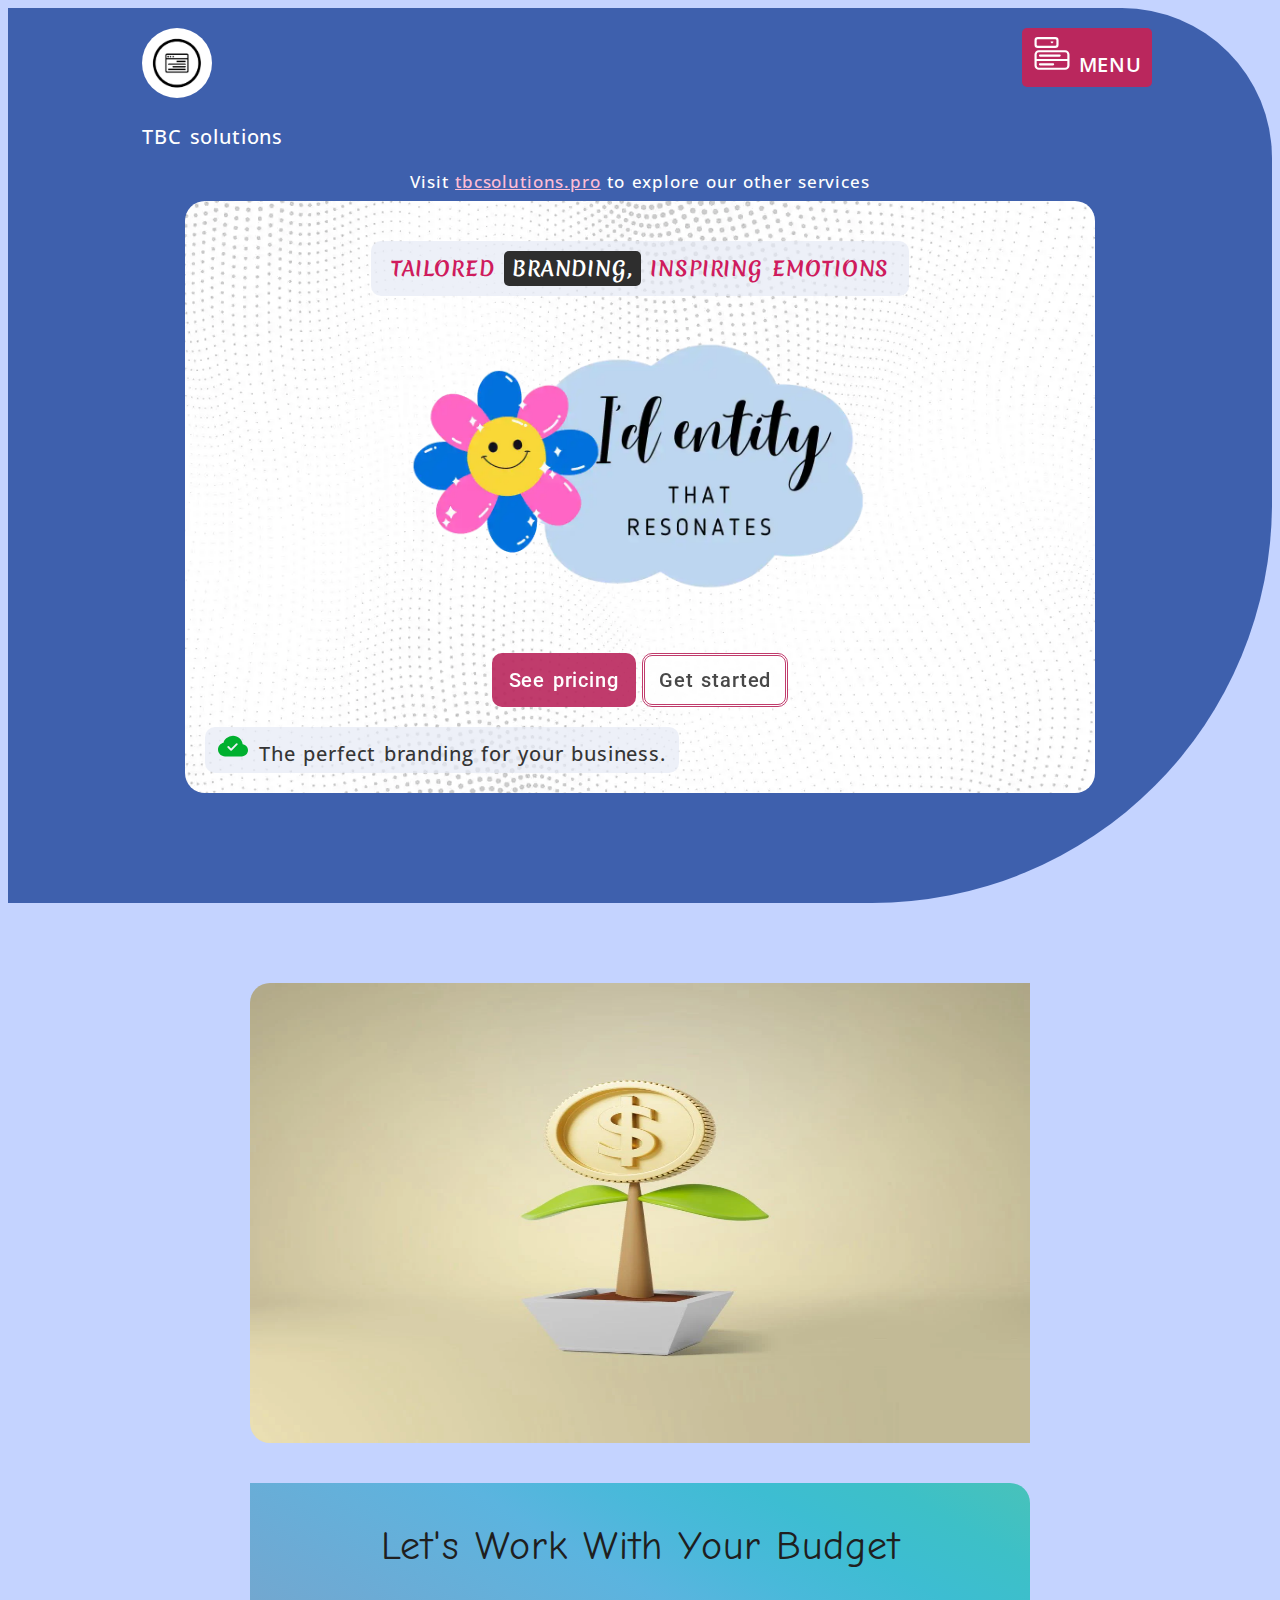
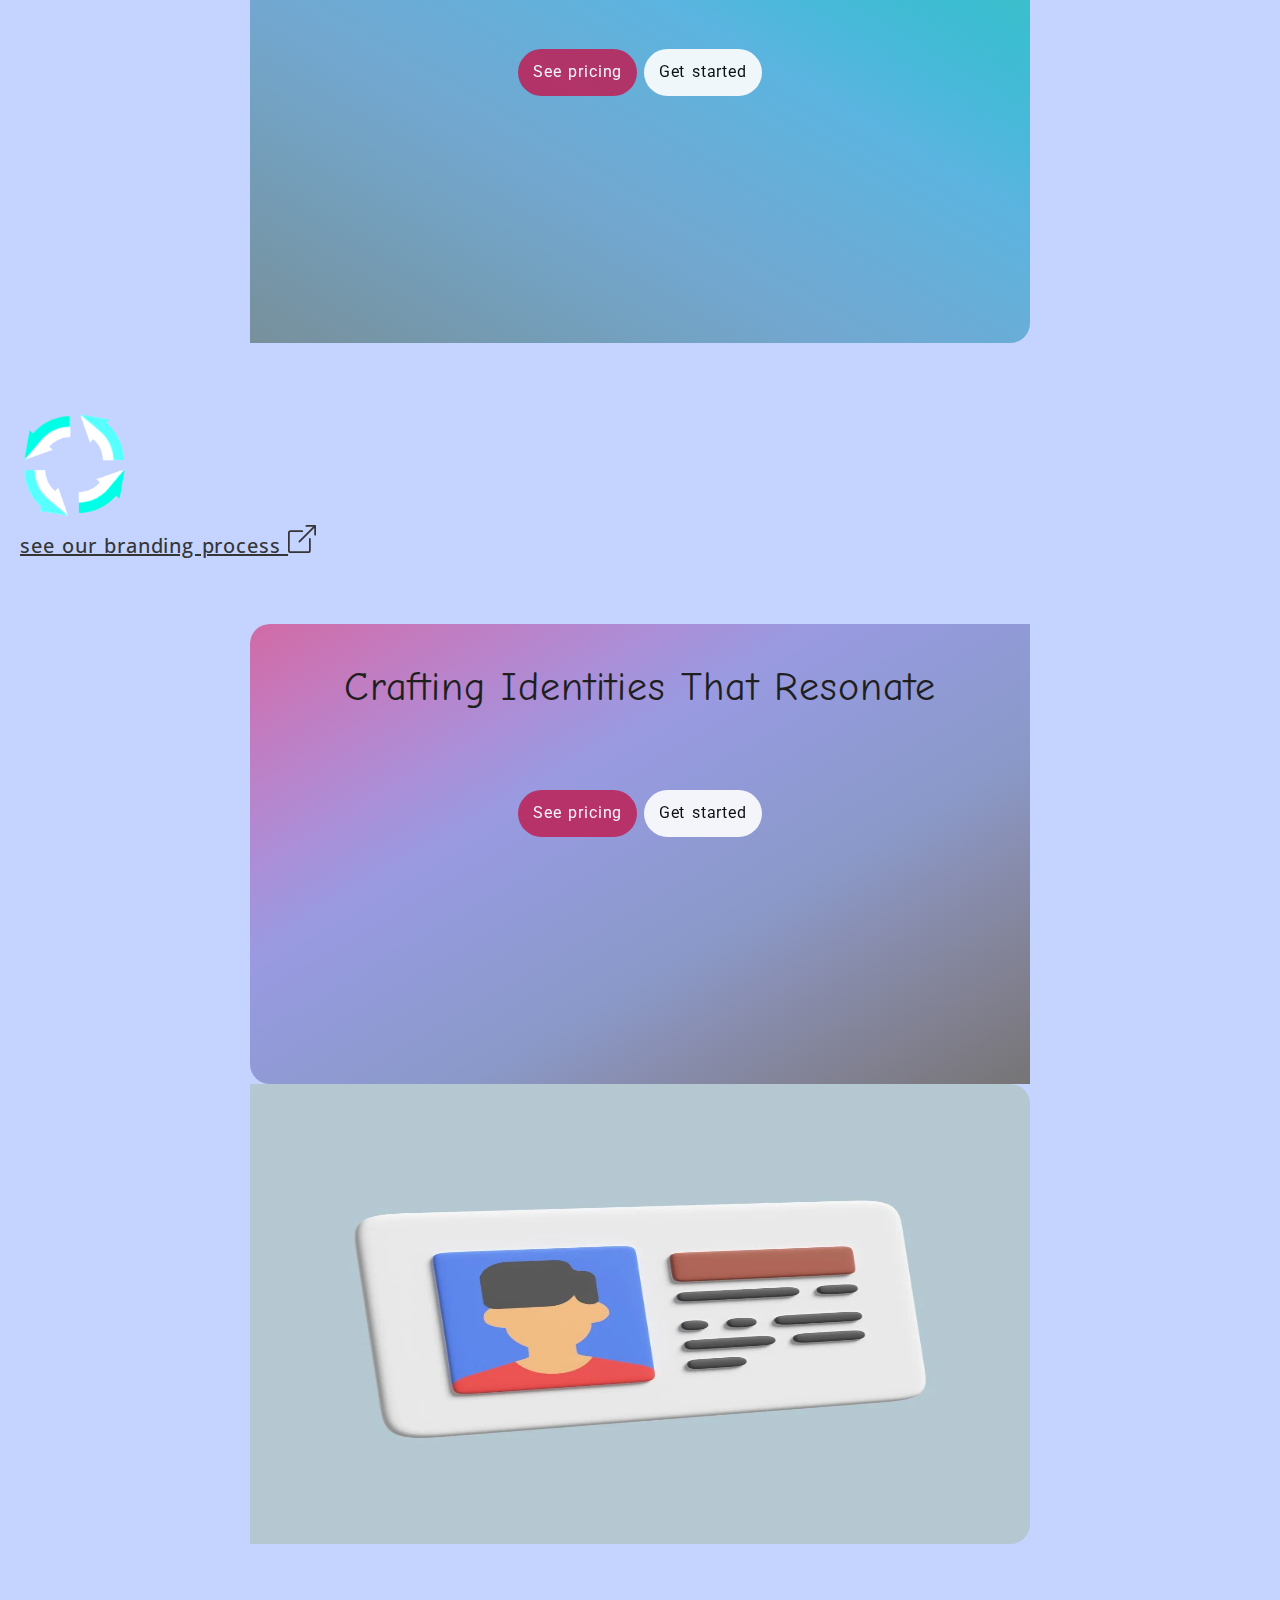
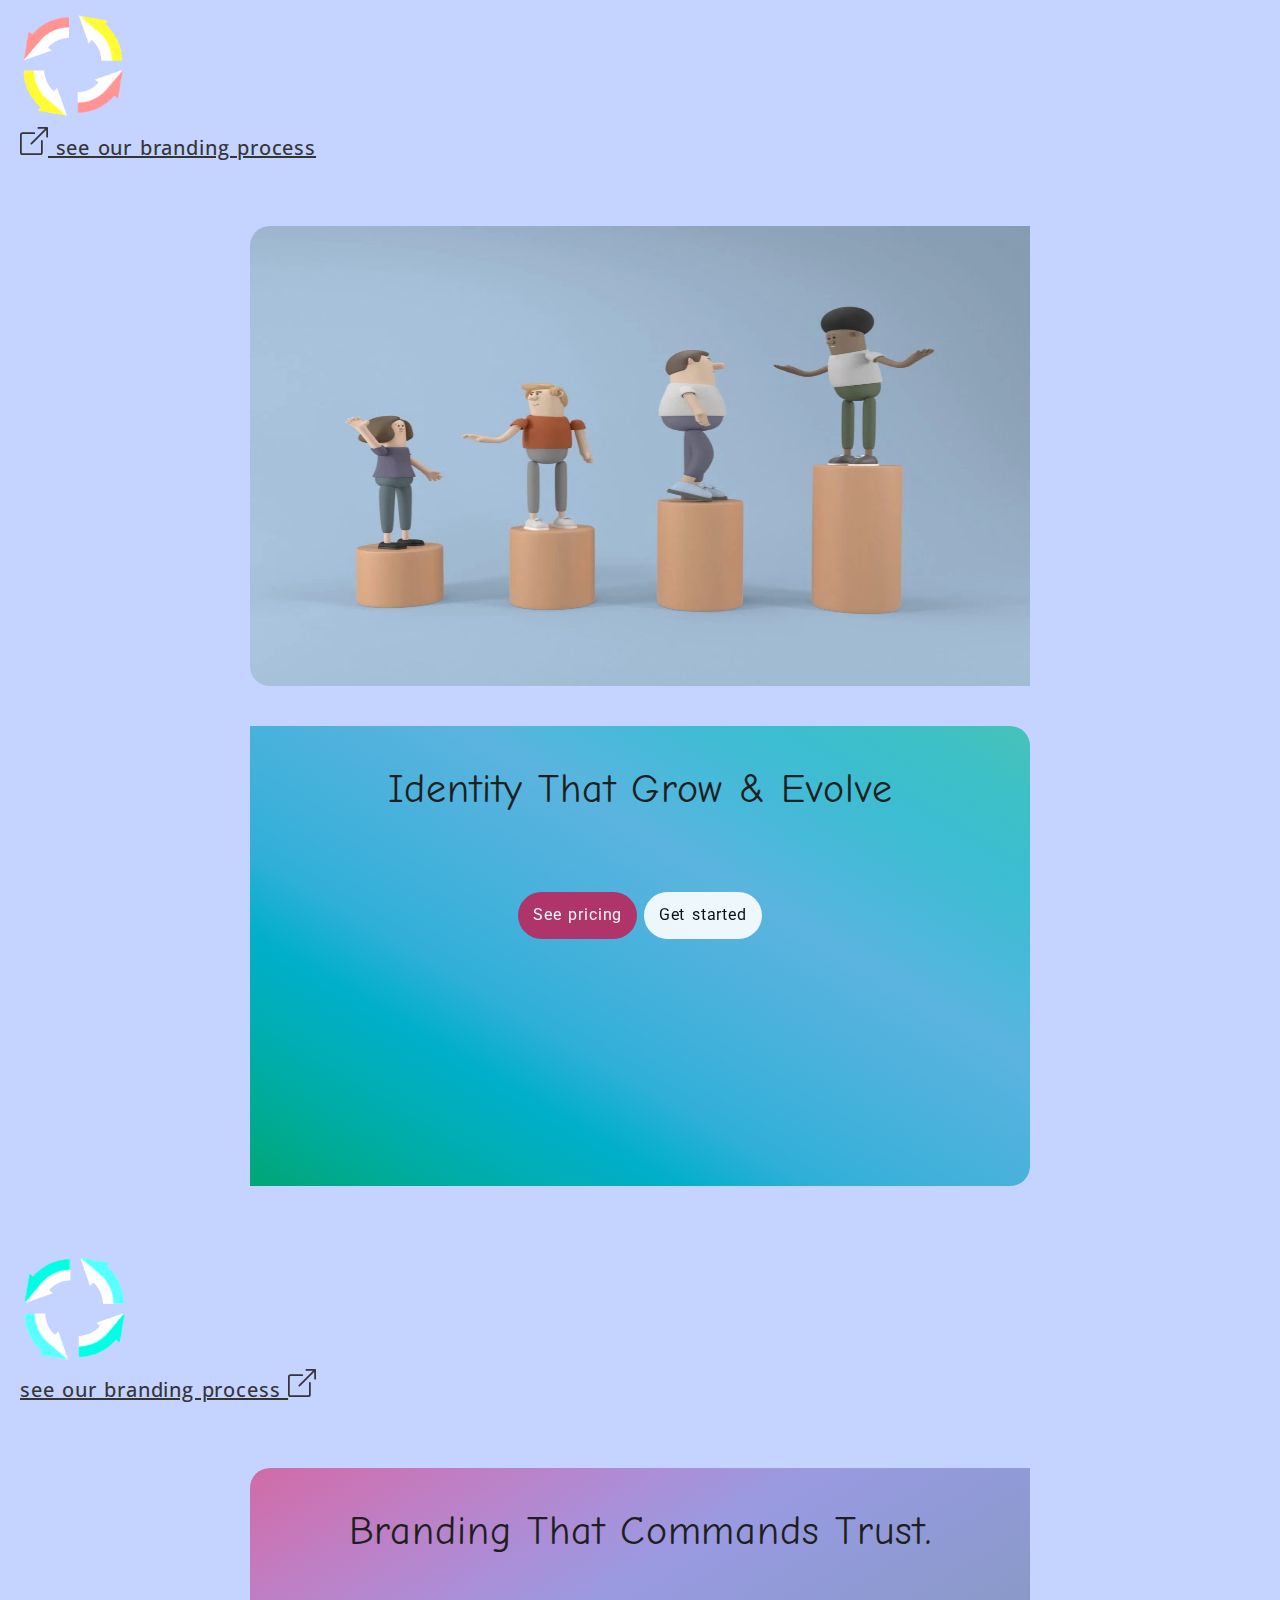
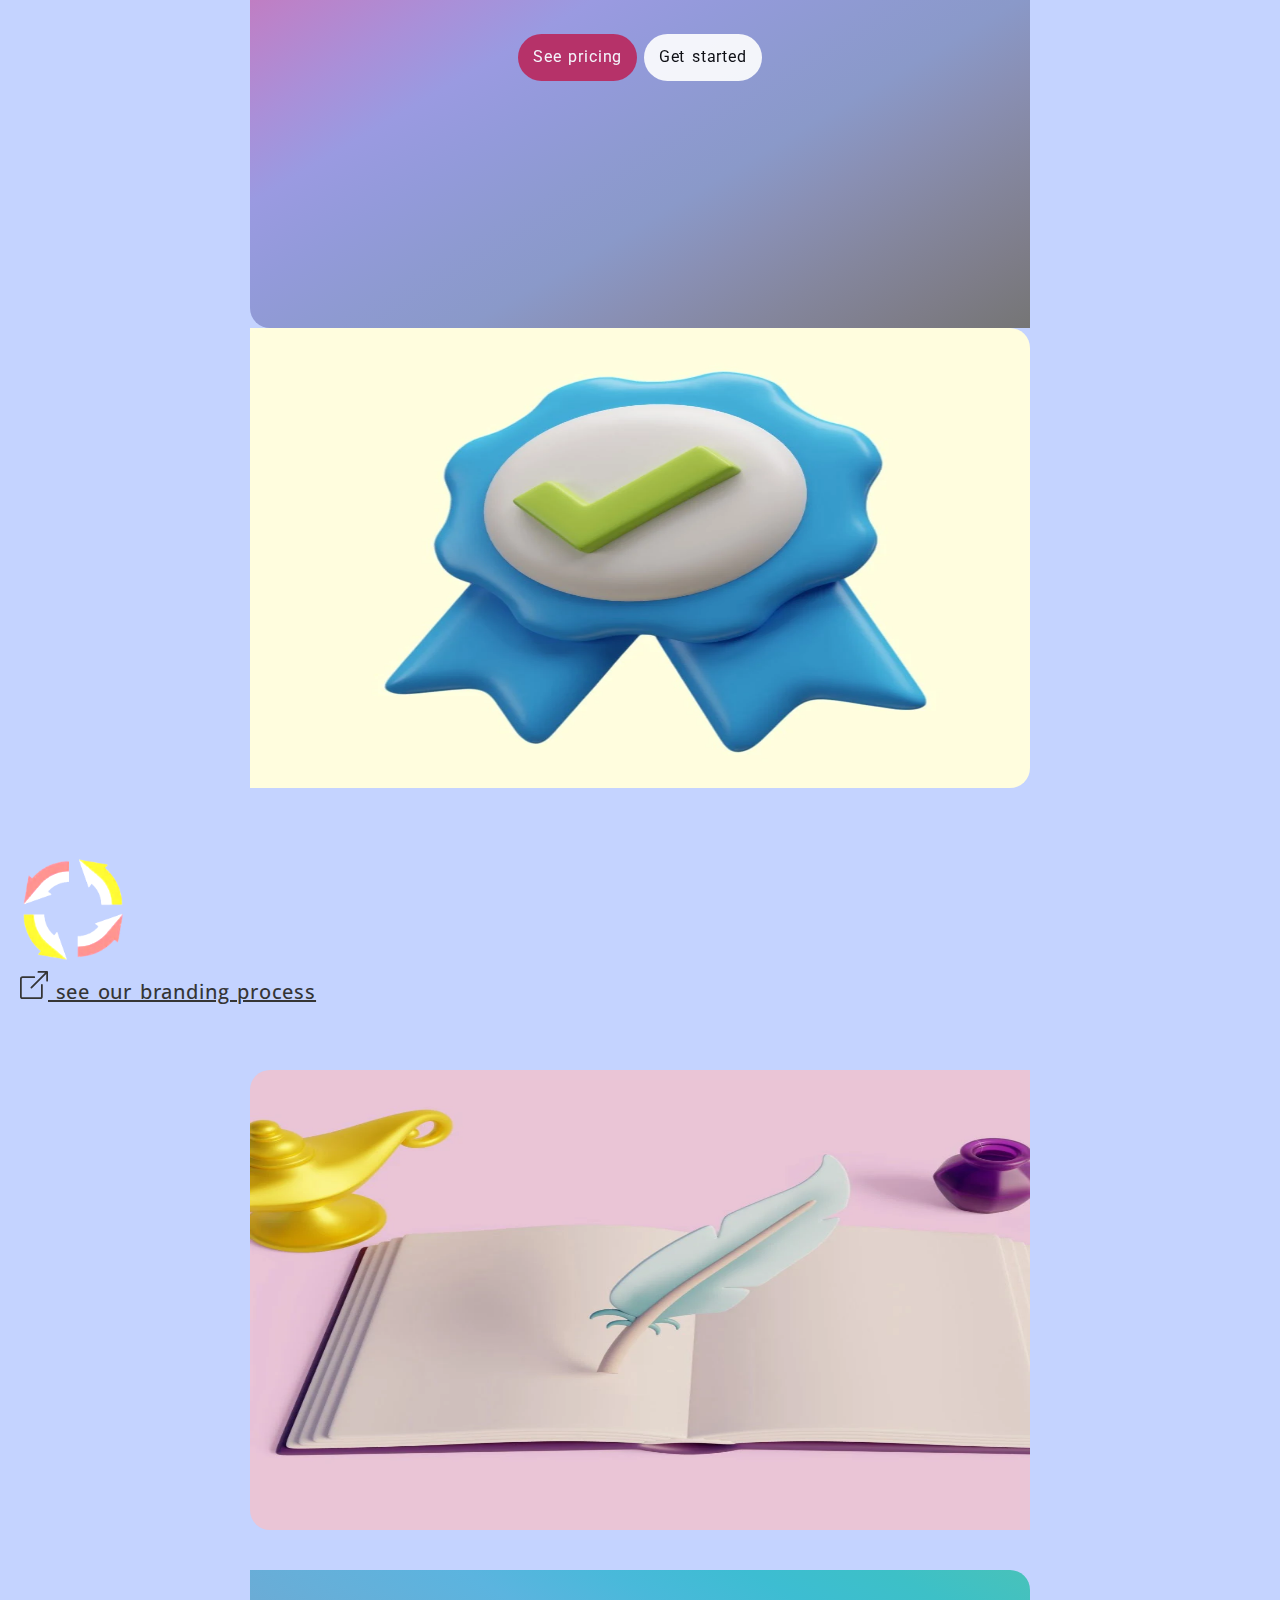
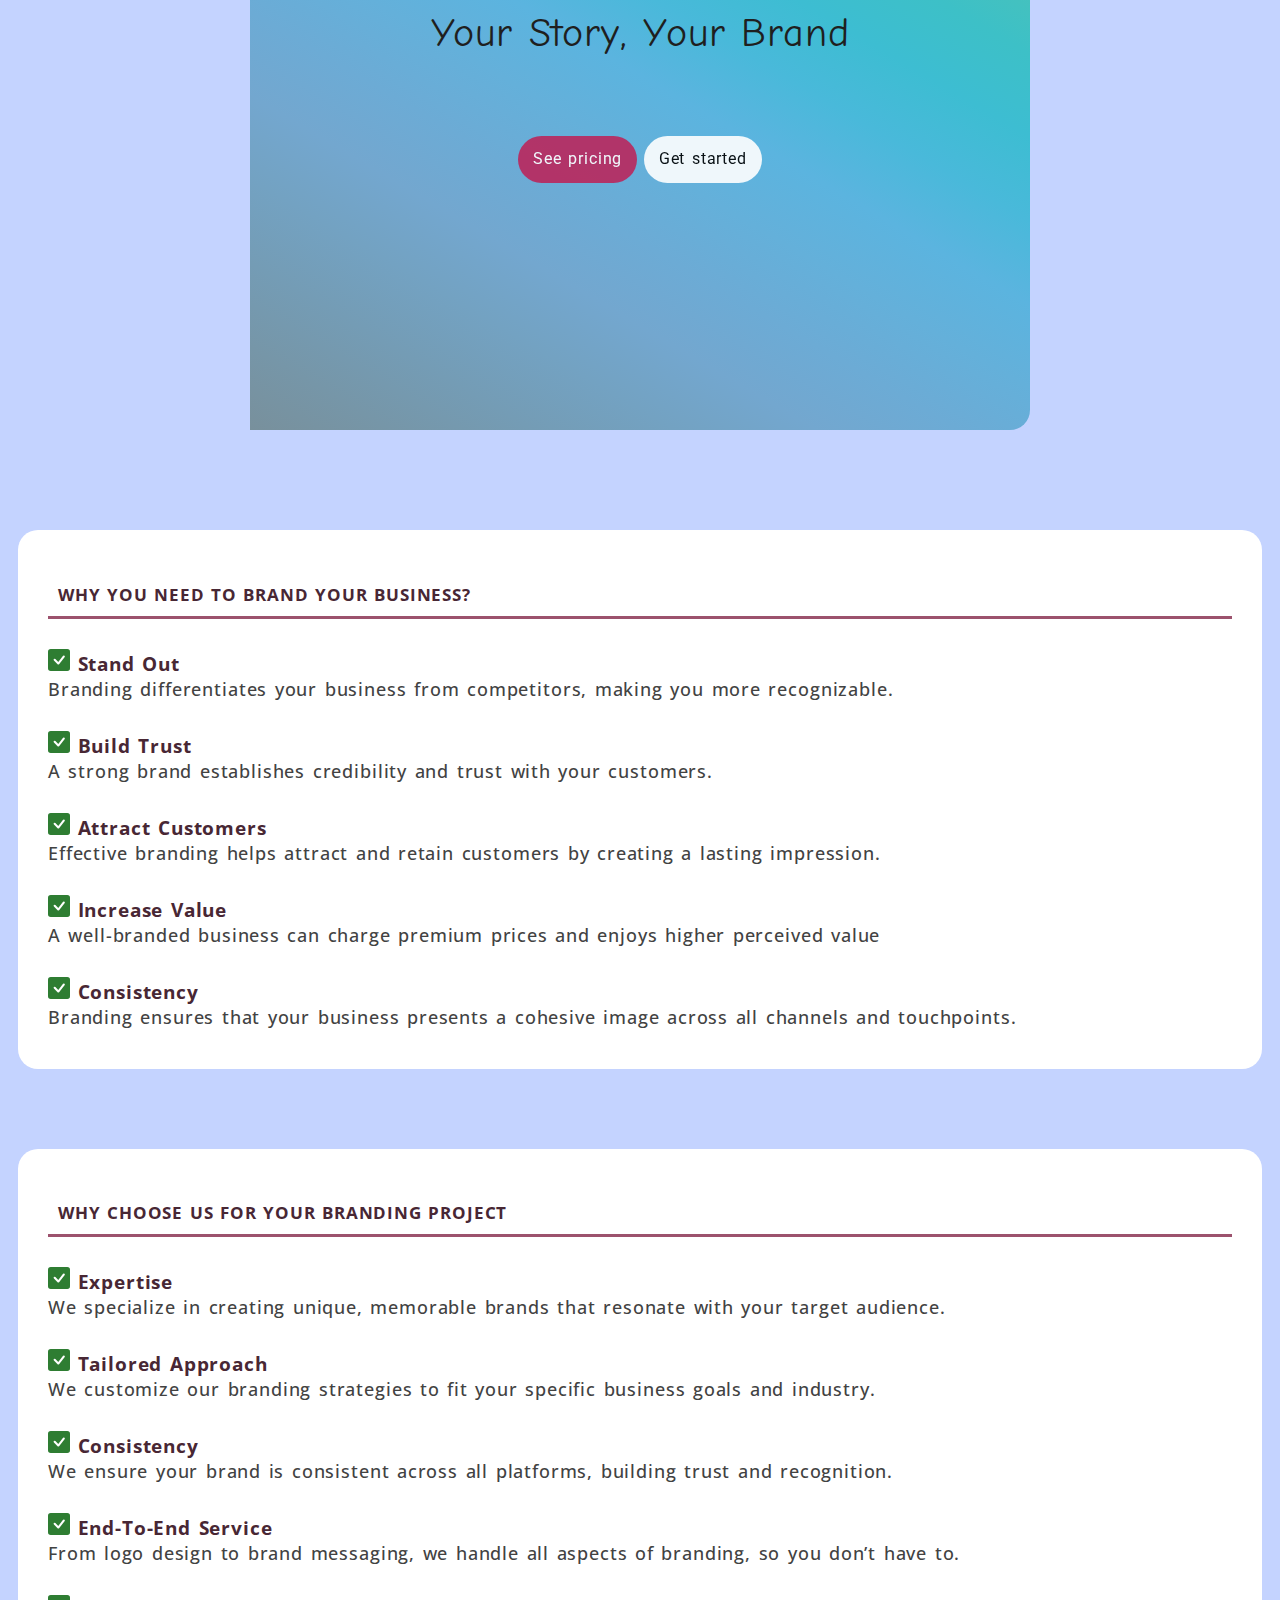
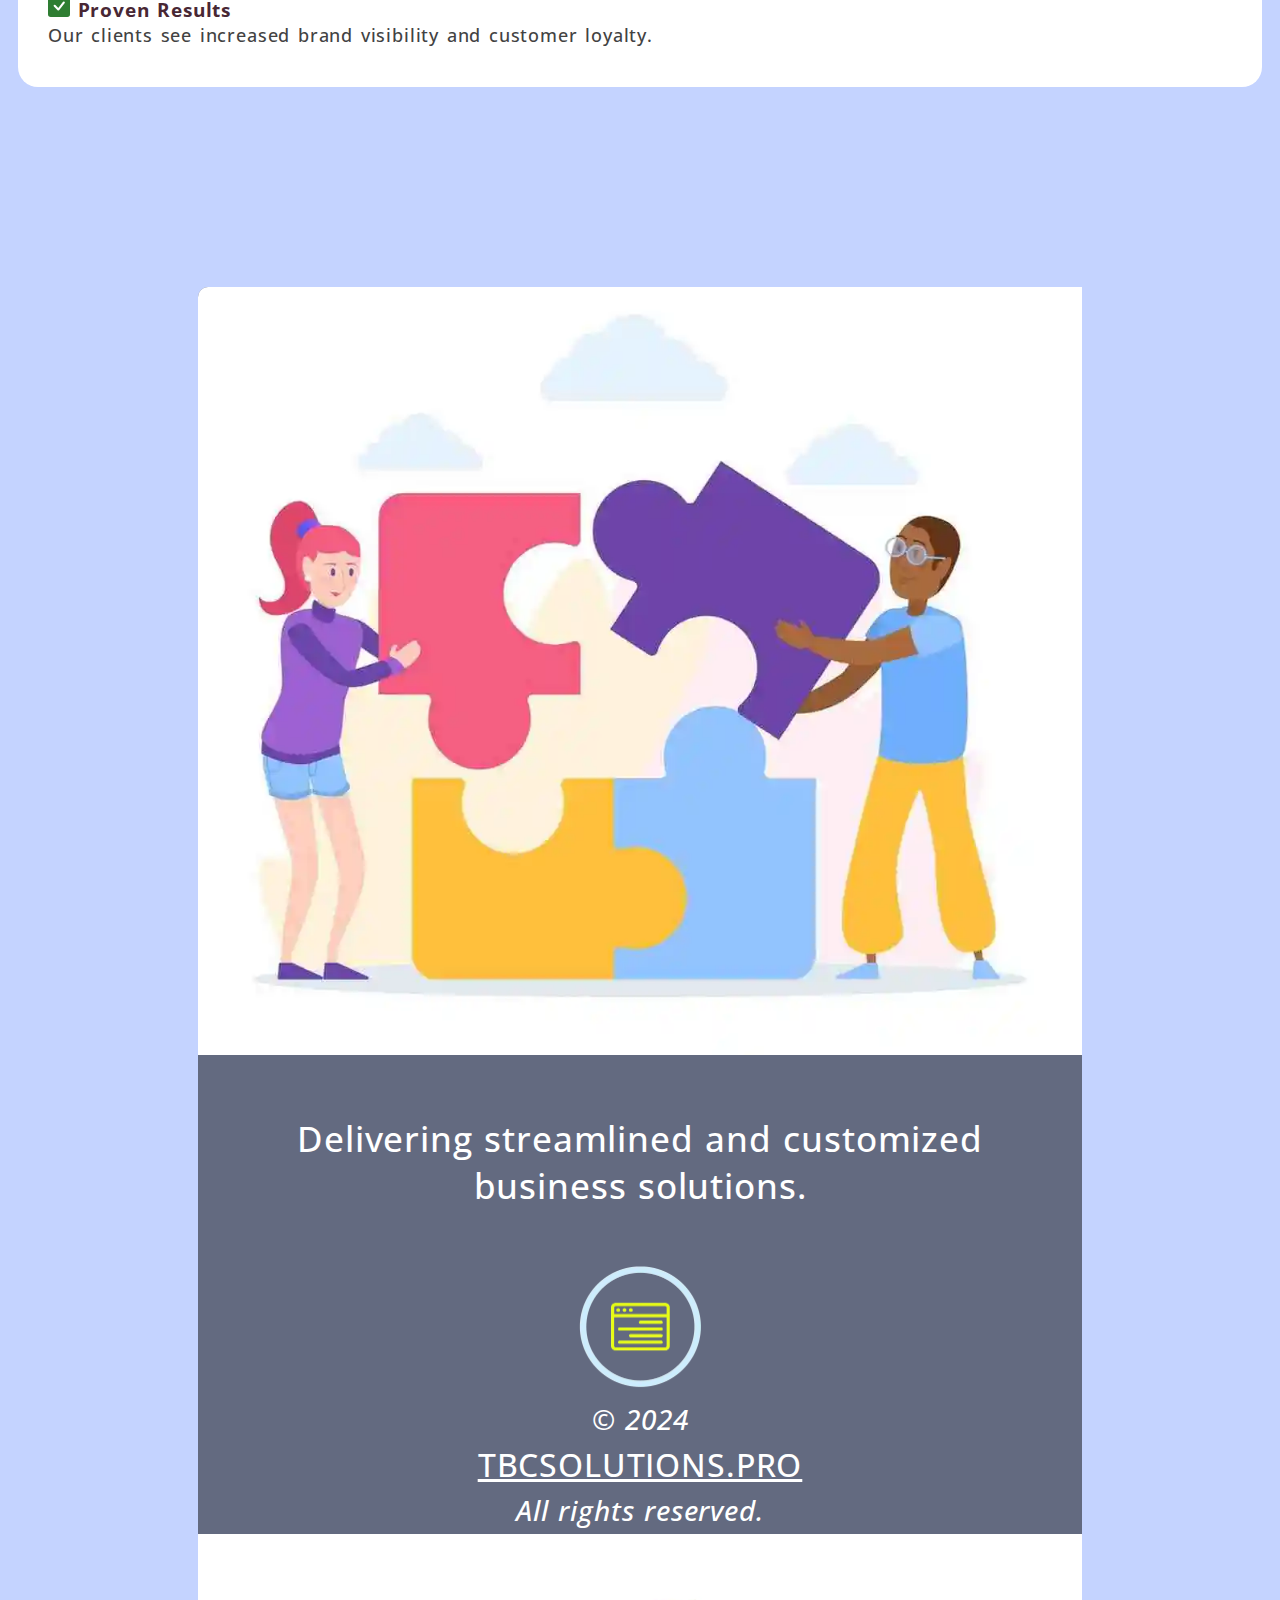
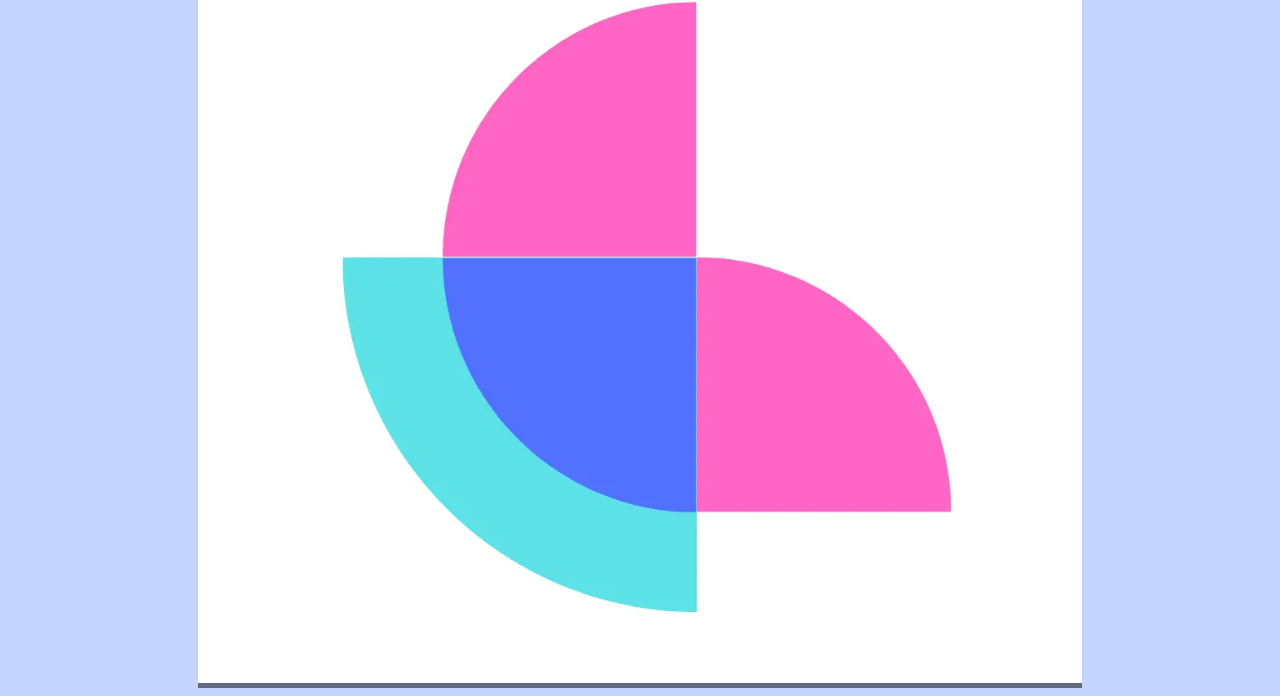
<file: index.html>
<!DOCTYPE html>
<html lang="en">
  <head>
<!-- Google tag (gtag.js) -->
<script async src="https://www.googletagmanager.com/gtag/js?id=G-NNSJ901DLT"></script>
<script>
  window.dataLayer = window.dataLayer || [];
  function gtag(){dataLayer.push(arguments);}
  gtag('js', new Date());

  gtag('config', 'G-NNSJ901DLT');
</script>
    <meta charset='utf-8'>
    <meta name='viewport' content='width=device-width, initial-scale=1, maximum-scale=2.5'>
    <link href="https://cdn.jsdelivr.net/npm/bootstrap@5.3.2/dist/css/bootstrap.min.css" rel="stylesheet" integrity="sha384-T3c6CoIi6uLrA9TneNEoa7RxnatzjcDSCmG1MXxSR1GAsXEV/Dwwykc2MPK8M2HN" crossorigin="anonymous">
<style>
@import url('https://fonts.googleapis.com/css2?family=Comic+Neue:ital,wght@0,300;0,400;0,700;1,300;1,400;1,700&family=Merienda:wght@300..900&family=Open+Sans:ital,wght@0,300..800;1,300..800&family=Roboto:ital,wght@0,100;0,300;0,400;0,500;0,700;0,900;1,100;1,300;1,400;1,500;1,700;1,900&display=swap');
</style>
    <link rel="icon" href="asset/images/favicon.webp" type="image/webp">
    <link rel="preload" href="asset/images/logo-icon.webp" as="image" type="image/webp">
    <link rel="preload" href="asset/images/pattern-back.webp" as="image" type="image/webp">
    <link rel="preload" href="asset/images/pattern-back-dark.webp" as="image" type="image/webp">
    <link rel="preload" href="asset/images/tag.webp" as="image" type="image/webp">
    <link rel="stylesheet" type="text/css" href="asset/index.css">
    <title>Branding solution</title>
  </head>
  <body>
    <div class="header-cont">    
    <header>
      <div class="menu">
        <div class=menu-btn>
          <span class="show-menu">
          <svg xmlns="http://www.w3.org/2000/svg" width="40" height="35" fill="white" class="bi bi-menu-button" viewBox="0 0 16 16">
            <path d="M0 1.5A1.5 1.5 0 0 1 1.5 0h8A1.5 1.5 0 0 1 11 1.5v2A1.5 1.5 0 0 1 9.5 5h-8A1.5 1.5 0 0 1 0 3.5zM1.5 1a.5.5 0 0 0-.5.5v2a.5.5 0 0 0 .5.5h8a.5.5 0 0 0 .5-.5v-2a.5.5 0 0 0-.5-.5z"/>
            <path d="m7.823 2.823-.396-.396A.25.25 0 0 1 7.604 2h.792a.25.25 0 0 1 .177.427l-.396.396a.25.25 0 0 1-.354 0M0 8a2 2 0 0 1 2-2h12a2 2 0 0 1 2 2v5a2 2 0 0 1-2 2H2a2 2 0 0 1-2-2zm1 3v2a1 1 0 0 0 1 1h12a1 1 0 0 0 1-1v-2zm14-1V8a1 1 0 0 0-1-1H2a1 1 0 0 0-1 1v2zM2 8.5a.5.5 0 0 1 .5-.5h9a.5.5 0 0 1 0 1h-9a.5.5 0 0 1-.5-.5m0 4a.5.5 0 0 1 .5-.5h6a.5.5 0 0 1 0 1h-6a.5.5 0 0 1-.5-.5"/>
          </svg>
          </span>
          <span class="hide-menu">
          <svg xmlns="http://www.w3.org/2000/svg" width="40" height="35" fill="white" class="bi bi-x-square" viewBox="0 0 16 16">
            <path d="M14 1a1 1 0 0 1 1 1v12a1 1 0 0 1-1 1H2a1 1 0 0 1-1-1V2a1 1 0 0 1 1-1zM2 0a2 2 0 0 0-2 2v12a2 2 0 0 0 2 2h12a2 2 0 0 0 2-2V2a2 2 0 0 0-2-2z" />
            <path d="M4.646 4.646a.5.5 0 0 1 .708 0L8 7.293l2.646-2.647a.5.5 0 0 1 .708.708L8.707 8l2.647 2.646a.5.5 0 0 1-.708.708L8 8.707l-2.646 2.647a.5.5 0 0 1-.708-.708L7.293 8 4.646 5.354a.5.5 0 0 1 0-.708" />
          </svg>
          </span>
          <span class="menu-text">Menu</span>
        </div>
        <div class="links"> 
          <a href="index.html">
            <svg xmlns="http://www.w3.org/2000/svg" width="30" height="30" fill="grey" class="bi bi-house-door-fill" viewBox="0 0 16 16">
              <path d="M6.5 14.5v-3.505c0-.245.25-.495.5-.495h2c.25 0 .5.25.5.5v3.5a.5.5 0 0 0 .5.5h4a.5.5 0 0 0 .5-.5v-7a.5.5 0 0 0-.146-.354L13 5.793V2.5a.5.5 0 0 0-.5-.5h-1a.5.5 0 0 0-.5.5v1.293L8.354 1.146a.5.5 0 0 0-.708 0l-6 6A.5.5 0 0 0 1.5 7.5v7a.5.5 0 0 0 .5.5h4a.5.5 0 0 0 .5-.5"/>
            </svg>            
            <span class="link-text"> Home </span>
          </a>
          <a href="pages/pricing.html">
           <svg xmlns="http://www.w3.org/2000/svg" width="30" height="30" fill="grey" class="bi bi-wallet-fill" viewBox="0 0 16 16">
            <path d="M1.5 2A1.5 1.5 0 0 0 0 3.5v2h6a.5.5 0 0 1 .5.5c0 .253.08.644.306.958.207.288.557.542 1.194.542s.987-.254 1.194-.542C9.42 6.644 9.5 6.253 9.5 6a.5.5 0 0 1 .5-.5h6v-2A1.5 1.5 0 0 0 14.5 2z"/>
            <path d="M16 6.5h-5.551a2.7 2.7 0 0 1-.443 1.042C9.613 8.088 8.963 8.5 8 8.5s-1.613-.412-2.006-.958A2.7 2.7 0 0 1 5.551 6.5H0v6A1.5 1.5 0 0 0 1.5 14h13a1.5 1.5 0 0 0 1.5-1.5z"/>
           </svg>           
           <span class="link-text"> Pricing </span>
          </a>
          <a href="pages/process.html">
           <svg xmlns="http://www.w3.org/2000/svg" width="30" height="30" fill="grey" class="bi bi-diagram-3-fill" viewBox="0 0 16 16">
             <path fill-rule="evenodd" d="M6 3.5A1.5 1.5 0 0 1 7.5 2h1A1.5 1.5 0 0 1 10 3.5v1A1.5 1.5 0 0 1 8.5 6v1H14a.5.5 0 0 1 .5.5v1a.5.5 0 0 1-1 0V8h-5v.5a.5.5 0 0 1-1 0V8h-5v.5a.5.5 0 0 1-1 0v-1A.5.5 0 0 1 2 7h5.5V6A1.5 1.5 0 0 1 6 4.5zm-6 8A1.5 1.5 0 0 1 1.5 10h1A1.5 1.5 0 0 1 4 11.5v1A1.5 1.5 0 0 1 2.5 14h-1A1.5 1.5 0 0 1 0 12.5zm6 0A1.5 1.5 0 0 1 7.5 10h1a1.5 1.5 0 0 1 1.5 1.5v1A1.5 1.5 0 0 1 8.5 14h-1A1.5 1.5 0 0 1 6 12.5zm6 0a1.5 1.5 0 0 1 1.5-1.5h1a1.5 1.5 0 0 1 1.5 1.5v1a1.5 1.5 0 0 1-1.5 1.5h-1a1.5 1.5 0 0 1-1.5-1.5z"/>
           </svg>                    
           <span class="link-text"> Our Branding Process </span>
          </a>
          <a href="https://docs.google.com/forms/d/e/1FAIpQLSc68nu3yhelKR1e1ep-zet5jlMQdbVGQmOhr-hskdRqBCSGdA/viewform?usp=sf_link">
            <svg xmlns="http://www.w3.org/2000/svg" width="30" height="30" fill="grey" class="bi bi-bag-dash-fill" viewBox="0 0 16 16">
              <path fill-rule="evenodd" d="M10.5 3.5a2.5 2.5 0 0 0-5 0V4h5zm1 0V4H15v10a2 2 0 0 1-2 2H3a2 2 0 0 1-2-2V4h3.5v-.5a3.5 3.5 0 1 1 7 0M6 9.5a.5.5 0 0 0 0 1h4a.5.5 0 0 0 0-1z"/>
            </svg>            
            <span class="link-text"> Get started </span>
          </a>
          <a href="https://tbcsolutions.pro/" class="last-link">
            <svg xmlns="http://www.w3.org/2000/svg" width="30" height="30" fill="grey" class="bi bi-code-slash" viewBox="0 0 16 16">
              <path d="M10.478 1.647a.5.5 0 1 0-.956-.294l-4 13a.5.5 0 0 0 .956.294zM4.854 4.146a.5.5 0 0 1 0 .708L1.707 8l3.147 3.146a.5.5 0 0 1-.708.708l-3.5-3.5a.5.5 0 0 1 0-.708l3.5-3.5a.5.5 0 0 1 .708 0m6.292 0a.5.5 0 0 0 0 .708L14.293 8l-3.147 3.146a.5.5 0 0 0 .708.708l3.5-3.5a.5.5 0 0 0 0-.708l-3.5-3.5a.5.5 0 0 0-.708 0"/>
            </svg>   
            <span class="link-text"> Visit Our Website </span>
          </a>
        </div>
      </div>
      <div class="company">
        <img src="asset/images/logo-icon.webp" />
        <p> TBC solutions </p>
      </div>
      <p class="floating-visit">Visit <a href="https://tbcsolutions.pro/" class="floating-link">tbcsolutions.pro</a> to explore our other services</p>
    </header>
    
    <div class="text-center pattern-back">
      <h3> 
       <p class="tailored"> Tailored <span class="service">Branding,</span> inspiring emotions</p> <br>
       <img class="tag" src="asset/images/tag.webp" />
      </h3>
      <div class="action">
       <a href="pages/pricing.html"> See pricing</a>
       <a href="https://docs.google.com/forms/d/e/1FAIpQLSc68nu3yhelKR1e1ep-zet5jlMQdbVGQmOhr-hskdRqBCSGdA/viewform?usp=sf_link" class="action-order"> Get started </a>
      </div>           
      <div class="tag-line text-center">
       <span>
        <svg xmlns="http://www.w3.org/2000/svg" width="30" height="30" fill="#c2fc7e" class="bi bi-cloud-check-fill" viewBox="0 0 16 16">
          <path d="M8 2a5.53 5.53 0 0 0-3.594 1.342c-.766.66-1.321 1.52-1.464 2.383C1.266 6.095 0 7.555 0 9.318 0 11.366 1.708 13 3.781 13h8.906C14.502 13 16 11.57 16 9.773c0-1.636-1.242-2.969-2.834-3.194C12.923 3.999 10.69 2 8 2m2.354 4.854-3 3a.5.5 0 0 1-.708 0l-1.5-1.5a.5.5 0 1 1 .708-.708L7 8.793l2.646-2.647a.5.5 0 0 1 .708.708"/>
         </svg>
         <span class="just">
         The perfect branding for your business.
         </span>
       </span>
      </div>
    </div>
    </div>
    
    <main>
      <section class="first">
       <div class="promo">
         <div class="row g-0">
          <div class="col image-col">
            <img src="asset/images/budget.webp" />
          </div>
          <div class="col word-col">
           <p>
             Let's Work With Your Budget
           </p>
           <div class="pricing">
            <a href="pages/pricing.html"> See pricing</a>
            <a href="https://docs.google.com/forms/d/e/1FAIpQLSc68nu3yhelKR1e1ep-zet5jlMQdbVGQmOhr-hskdRqBCSGdA/viewform?usp=sf_link" class="order"> Get started </a>
           </div>
          </div>
         </div>
       </div>
      </section>
      
      <div class="process text-start">
        <div>
          <img src="asset/images/blue-process.webp" class="blue-img" />
        </div>
        <a href="pages/process.html">
         see our branding process
         <svg xmlns="http://www.w3.org/2000/svg" width="28" height="28" fill="currentColor" class="bi bi-box-arrow-up-right" viewBox="0 0 16 16">
          <path fill-rule="evenodd" d="M8.636 3.5a.5.5 0 0 0-.5-.5H1.5A1.5 1.5 0 0 0 0 4.5v10A1.5 1.5 0 0 0 1.5 16h10a1.5 1.5 0 0 0 1.5-1.5V7.864a.5.5 0 0 0-1 0V14.5a.5.5 0 0 1-.5.5h-10a.5.5 0 0 1-.5-.5v-10a.5.5 0 0 1 .5-.5h6.636a.5.5 0 0 0 .5-.5" />
          <path fill-rule="evenodd" d="M16 .5a.5.5 0 0 0-.5-.5h-5a.5.5 0 0 0 0 1h3.793L6.146 9.146a.5.5 0 1 0 .708.708L15 1.707V5.5a.5.5 0 0 0 1 0z" />
        </svg>
        </a>
      </div>
      
      <section class="second">
       <div class="promo">
         <div class="row g-0">
          <div class="col word-col alt-word">
           <p>
             Crafting Identities that resonate
           </p>
           <div class="pricing">
            <a href="pages/pricing.html"> See pricing</a>
            <a href="https://docs.google.com/forms/d/e/1FAIpQLSc68nu3yhelKR1e1ep-zet5jlMQdbVGQmOhr-hskdRqBCSGdA/viewform?usp=sf_link" class="order"> Get started </a>
           </div>            
          </div>
          <div class="col image-col alt-image">
            <img src="asset/images/identity.webp" />
          </div>          
         </div>
       </div>
      </section>
      
      <div class="process text-end">
        <div>
          <img src="asset/images/red-process.webp" class="red-img" />
        </div>
        <a href="pages/process.html">
          <svg xmlns="http://www.w3.org/2000/svg" width="28" height="28" fill="currentColor" class="bi bi-box-arrow-up-right" viewBox="0 0 16 16">
            <path fill-rule="evenodd" d="M8.636 3.5a.5.5 0 0 0-.5-.5H1.5A1.5 1.5 0 0 0 0 4.5v10A1.5 1.5 0 0 0 1.5 16h10a1.5 1.5 0 0 0 1.5-1.5V7.864a.5.5 0 0 0-1 0V14.5a.5.5 0 0 1-.5.5h-10a.5.5 0 0 1-.5-.5v-10a.5.5 0 0 1 .5-.5h6.636a.5.5 0 0 0 .5-.5" />
            <path fill-rule="evenodd" d="M16 .5a.5.5 0 0 0-.5-.5h-5a.5.5 0 0 0 0 1h3.793L6.146 9.146a.5.5 0 1 0 .708.708L15 1.707V5.5a.5.5 0 0 0 1 0z" />
          </svg>
          see our branding process
        </a>
      </div>
      
      <section class="third">
       <div class="promo">
         <div class="row g-0">
          <div class="col image-col">
            <img src="asset/images/growth.webp" />
          </div>
          <div class="col word-col">
           <p>
             Identity that grow & evolve
           </p>
           <div class="pricing">
            <a href="pages/pricing.html"> See pricing</a>
            <a href="https://docs.google.com/forms/d/e/1FAIpQLSc68nu3yhelKR1e1ep-zet5jlMQdbVGQmOhr-hskdRqBCSGdA/viewform?usp=sf_link" class="order"> Get started </a>
           </div>            
          </div>
         </div>
       </div>
      </section>
      
      <div class="process text-start">
        <div>
          <img src="asset/images/blue-process.webp" class="blue-img" />
        </div>
        <a href="pages/process.html">
          see our branding process
          <svg xmlns="http://www.w3.org/2000/svg" width="28" height="28" fill="currentColor" class="bi bi-box-arrow-up-right" viewBox="0 0 16 16">
            <path fill-rule="evenodd" d="M8.636 3.5a.5.5 0 0 0-.5-.5H1.5A1.5 1.5 0 0 0 0 4.5v10A1.5 1.5 0 0 0 1.5 16h10a1.5 1.5 0 0 0 1.5-1.5V7.864a.5.5 0 0 0-1 0V14.5a.5.5 0 0 1-.5.5h-10a.5.5 0 0 1-.5-.5v-10a.5.5 0 0 1 .5-.5h6.636a.5.5 0 0 0 .5-.5" />
            <path fill-rule="evenodd" d="M16 .5a.5.5 0 0 0-.5-.5h-5a.5.5 0 0 0 0 1h3.793L6.146 9.146a.5.5 0 1 0 .708.708L15 1.707V5.5a.5.5 0 0 0 1 0z" />
          </svg>
        </a>
      </div>
      
      <section class="fourth">
       <div class="promo">
         <div class="row g-0">
          <div class="col word-col alt-word">
            <p>
              Branding that commands trust.
            </p>
           <div class="pricing">
            <a href="pages/pricing.html"> See pricing</a>
            <a href="https://docs.google.com/forms/d/e/1FAIpQLSc68nu3yhelKR1e1ep-zet5jlMQdbVGQmOhr-hskdRqBCSGdA/viewform?usp=sf_link" class="order"> Get started </a>
           </div>            
          </div>
          <div class="col image-col alt-image">
            <img src="asset/images/trust.webp" />
          </div>          
         </div>
       </div>
      </section>
      
      <div class="process text-end">
        <div>
          <img src="asset/images/red-process.webp" class="red-img" />
        </div>
        <a href="pages/process.html">
          <svg xmlns="http://www.w3.org/2000/svg" width="28" height="28" fill="currentColor" class="bi bi-box-arrow-up-right" viewBox="0 0 16 16">
            <path fill-rule="evenodd" d="M8.636 3.5a.5.5 0 0 0-.5-.5H1.5A1.5 1.5 0 0 0 0 4.5v10A1.5 1.5 0 0 0 1.5 16h10a1.5 1.5 0 0 0 1.5-1.5V7.864a.5.5 0 0 0-1 0V14.5a.5.5 0 0 1-.5.5h-10a.5.5 0 0 1-.5-.5v-10a.5.5 0 0 1 .5-.5h6.636a.5.5 0 0 0 .5-.5" />
            <path fill-rule="evenodd" d="M16 .5a.5.5 0 0 0-.5-.5h-5a.5.5 0 0 0 0 1h3.793L6.146 9.146a.5.5 0 1 0 .708.708L15 1.707V5.5a.5.5 0 0 0 1 0z" />
          </svg>
          see our branding process
        </a>
      </div>
      
      <section class="fifth">
       <div>
         <div class="row g-0">
          <div class="col image-col">
            <img src="asset/images/story.webp" />
          </div>
          <div class="col word-col">
            <p>
              Your story, your brand
            </p>
           <div class="pricing">
            <a href="pages/pricing.html"> See pricing</a>
            <a href="https://docs.google.com/forms/d/e/1FAIpQLSc68nu3yhelKR1e1ep-zet5jlMQdbVGQmOhr-hskdRqBCSGdA/viewform?usp=sf_link" class="order"> Get started </a>
           </div>            
          </div>
         </div>
       </div>
      </section>
      
      <div class="question-section row"> 
       <div class="col-12 col-md-6 row justify-content-center question-cont text-center align-items-center"
        >
         <div class="col question">
           <h4>
             Why You Need to Brand Your Business?
           </h4>
           <ul>
             <li class="why"> 
              <b>
                <svg xmlns="http://www.w3.org/2000/svg" width="22" height="22" fill="#2E7D32" class="bi bi-check-square-fill" viewBox="0 0 16 16">
                 <path d="M2 0a2 2 0 0 0-2 2v12a2 2 0 0 0 2 2h12a2 2 0 0 0 2-2V2a2 2 0 0 0-2-2zm10.03 4.97a.75.75 0 0 1 .011 1.05l-3.992 4.99a.75.75 0 0 1-1.08.02L4.324 8.384a.75.75 0 1 1 1.06-1.06l2.094 2.093 3.473-4.425a.75.75 0 0 1 1.08-.022z"/>
               </svg>
                Stand Out
              </b> <br/>
              <span>Branding differentiates your business from competitors, making you more recognizable.</span>
             </li>
             <li class="why"> 
              <b>
                <svg xmlns="http://www.w3.org/2000/svg" width="22" height="22" fill="#2E7D32" class="bi bi-check-square-fill" viewBox="0 0 16 16">
                 <path d="M2 0a2 2 0 0 0-2 2v12a2 2 0 0 0 2 2h12a2 2 0 0 0 2-2V2a2 2 0 0 0-2-2zm10.03 4.97a.75.75 0 0 1 .011 1.05l-3.992 4.99a.75.75 0 0 1-1.08.02L4.324 8.384a.75.75 0 1 1 1.06-1.06l2.094 2.093 3.473-4.425a.75.75 0 0 1 1.08-.022z"/>
               </svg>
                Build Trust
              </b> <br/>
              <span>A strong brand establishes credibility and trust with your customers.</span>
             </li>
             <li class="why"> 
              <b>
                <svg xmlns="http://www.w3.org/2000/svg" width="22" height="22" fill="#2E7D32" class="bi bi-check-square-fill" viewBox="0 0 16 16">
                 <path d="M2 0a2 2 0 0 0-2 2v12a2 2 0 0 0 2 2h12a2 2 0 0 0 2-2V2a2 2 0 0 0-2-2zm10.03 4.97a.75.75 0 0 1 .011 1.05l-3.992 4.99a.75.75 0 0 1-1.08.02L4.324 8.384a.75.75 0 1 1 1.06-1.06l2.094 2.093 3.473-4.425a.75.75 0 0 1 1.08-.022z"/>
               </svg>
                Attract Customers
              </b> <br/>
              <span>Effective branding helps attract and retain customers by creating a lasting impression.</span>
             </li>
             <li class="why"> 
              <b>
                <svg xmlns="http://www.w3.org/2000/svg" width="22" height="22" fill="#2E7D32" class="bi bi-check-square-fill" viewBox="0 0 16 16">
                 <path d="M2 0a2 2 0 0 0-2 2v12a2 2 0 0 0 2 2h12a2 2 0 0 0 2-2V2a2 2 0 0 0-2-2zm10.03 4.97a.75.75 0 0 1 .011 1.05l-3.992 4.99a.75.75 0 0 1-1.08.02L4.324 8.384a.75.75 0 1 1 1.06-1.06l2.094 2.093 3.473-4.425a.75.75 0 0 1 1.08-.022z"/>
               </svg>
                Increase Value
              </b> <br/>
              <span>A well-branded business can charge premium prices and enjoys higher perceived value</span>
             </li>
             <li class="why"> 
              <b>
                <svg xmlns="http://www.w3.org/2000/svg" width="22" height="22" fill="#2E7D32" class="bi bi-check-square-fill" viewBox="0 0 16 16">
                 <path d="M2 0a2 2 0 0 0-2 2v12a2 2 0 0 0 2 2h12a2 2 0 0 0 2-2V2a2 2 0 0 0-2-2zm10.03 4.97a.75.75 0 0 1 .011 1.05l-3.992 4.99a.75.75 0 0 1-1.08.02L4.324 8.384a.75.75 0 1 1 1.06-1.06l2.094 2.093 3.473-4.425a.75.75 0 0 1 1.08-.022z"/>
               </svg>
                Consistency
              </b> <br/>
              <span>Branding ensures that your business presents a cohesive image across all channels and touchpoints.</span>
             </li>
           </ul>
         </div>
       </div>
       <div class="col-12 col-md-6 row justify-content-center question-cont text-center align-items-center"> 
         <div class="col question">
           <h4>
             Why Choose Us for Your Branding Project
           </h4>
           <ul>
             <li class="why"> 
              <b>
                <svg xmlns="http://www.w3.org/2000/svg" width="22" height="22" fill="#2E7D32" class="bi bi-check-square-fill" viewBox="0 0 16 16">
                 <path d="M2 0a2 2 0 0 0-2 2v12a2 2 0 0 0 2 2h12a2 2 0 0 0 2-2V2a2 2 0 0 0-2-2zm10.03 4.97a.75.75 0 0 1 .011 1.05l-3.992 4.99a.75.75 0 0 1-1.08.02L4.324 8.384a.75.75 0 1 1 1.06-1.06l2.094 2.093 3.473-4.425a.75.75 0 0 1 1.08-.022z"/>
               </svg>
                Expertise
              </b> <br/>
              <span>We specialize in creating unique, memorable brands that resonate with your target audience.</span>
             </li>
             <li class="why"> 
              <b>
                <svg xmlns="http://www.w3.org/2000/svg" width="22" height="22" fill="#2E7D32" class="bi bi-check-square-fill" viewBox="0 0 16 16">
                 <path d="M2 0a2 2 0 0 0-2 2v12a2 2 0 0 0 2 2h12a2 2 0 0 0 2-2V2a2 2 0 0 0-2-2zm10.03 4.97a.75.75 0 0 1 .011 1.05l-3.992 4.99a.75.75 0 0 1-1.08.02L4.324 8.384a.75.75 0 1 1 1.06-1.06l2.094 2.093 3.473-4.425a.75.75 0 0 1 1.08-.022z"/>
               </svg>
                Tailored Approach
              </b> <br/>
              <span>We customize our branding strategies to fit your specific business goals and industry.</span>
             </li>
             <li class="why"> 
              <b>
                <svg xmlns="http://www.w3.org/2000/svg" width="22" height="22" fill="#2E7D32" class="bi bi-check-square-fill" viewBox="0 0 16 16">
                 <path d="M2 0a2 2 0 0 0-2 2v12a2 2 0 0 0 2 2h12a2 2 0 0 0 2-2V2a2 2 0 0 0-2-2zm10.03 4.97a.75.75 0 0 1 .011 1.05l-3.992 4.99a.75.75 0 0 1-1.08.02L4.324 8.384a.75.75 0 1 1 1.06-1.06l2.094 2.093 3.473-4.425a.75.75 0 0 1 1.08-.022z"/>
               </svg>
                Consistency
              </b> <br/>
              <span>We ensure your brand is consistent across all platforms, building trust and recognition.</span>
             </li>
             <li class="why"> 
              <b>
                <svg xmlns="http://www.w3.org/2000/svg" width="22" height="22" fill="#2E7D32" class="bi bi-check-square-fill" viewBox="0 0 16 16">
                 <path d="M2 0a2 2 0 0 0-2 2v12a2 2 0 0 0 2 2h12a2 2 0 0 0 2-2V2a2 2 0 0 0-2-2zm10.03 4.97a.75.75 0 0 1 .011 1.05l-3.992 4.99a.75.75 0 0 1-1.08.02L4.324 8.384a.75.75 0 1 1 1.06-1.06l2.094 2.093 3.473-4.425a.75.75 0 0 1 1.08-.022z"/>
               </svg>
                End-to-End Service
              </b> <br/>
              <span>From logo design to brand messaging, we handle all aspects of branding, so you don’t have to.</span>
             </li>
             <li class="why"> 
              <b>
                <svg xmlns="http://www.w3.org/2000/svg" width="22" height="22" fill="#2E7D32" class="bi bi-check-square-fill" viewBox="0 0 16 16">
                 <path d="M2 0a2 2 0 0 0-2 2v12a2 2 0 0 0 2 2h12a2 2 0 0 0 2-2V2a2 2 0 0 0-2-2zm10.03 4.97a.75.75 0 0 1 .011 1.05l-3.992 4.99a.75.75 0 0 1-1.08.02L4.324 8.384a.75.75 0 1 1 1.06-1.06l2.094 2.093 3.473-4.425a.75.75 0 0 1 1.08-.022z"/>
               </svg>
                Proven Results
              </b> <br/>
              <span>Our clients see increased brand visibility and customer loyalty.</span>
             </li>
           </ul>
         </div>
       </div>
      </div>
      
    </main>
    
    <footer>
      <div class="row g-0"> 
       <div class="col"> 
        <img class="footer-image footer-image-one" src="asset/images/puzzle.webp" />
       </div>
       <div class="col row g-0 justify-content-center align-items-center">
        <div class="col">
         <p class="footer-info">Delivering streamlined and customized business solutions.</p>
        </div>
       </div>
      </div>
      <div class="row g-0"> 
       <div class="col row g-0 justify-content-center align-items-center">
        <div class="col">
         <img class="footer-icon" src="asset/images/yellow-icon.webp" />
         <br/>
         <span class="copyright">© 2024</span>
         <br/>
         <a class="footer-link" href="https://tbcsolutions.pro/">TBCSOLUTIONS.PRO</a>
         <br/>
         <span class="copyright">All rights reserved.</span>
        </div>
       </div>
       <div class="col"> 
        <img class="footer-image" src="asset/images/abstract-icon.webp" />
       </div>
      </div>
    </footer>    
  </body>
  
<script src="asset/menu.js"> </script>
  
</html>
</file>
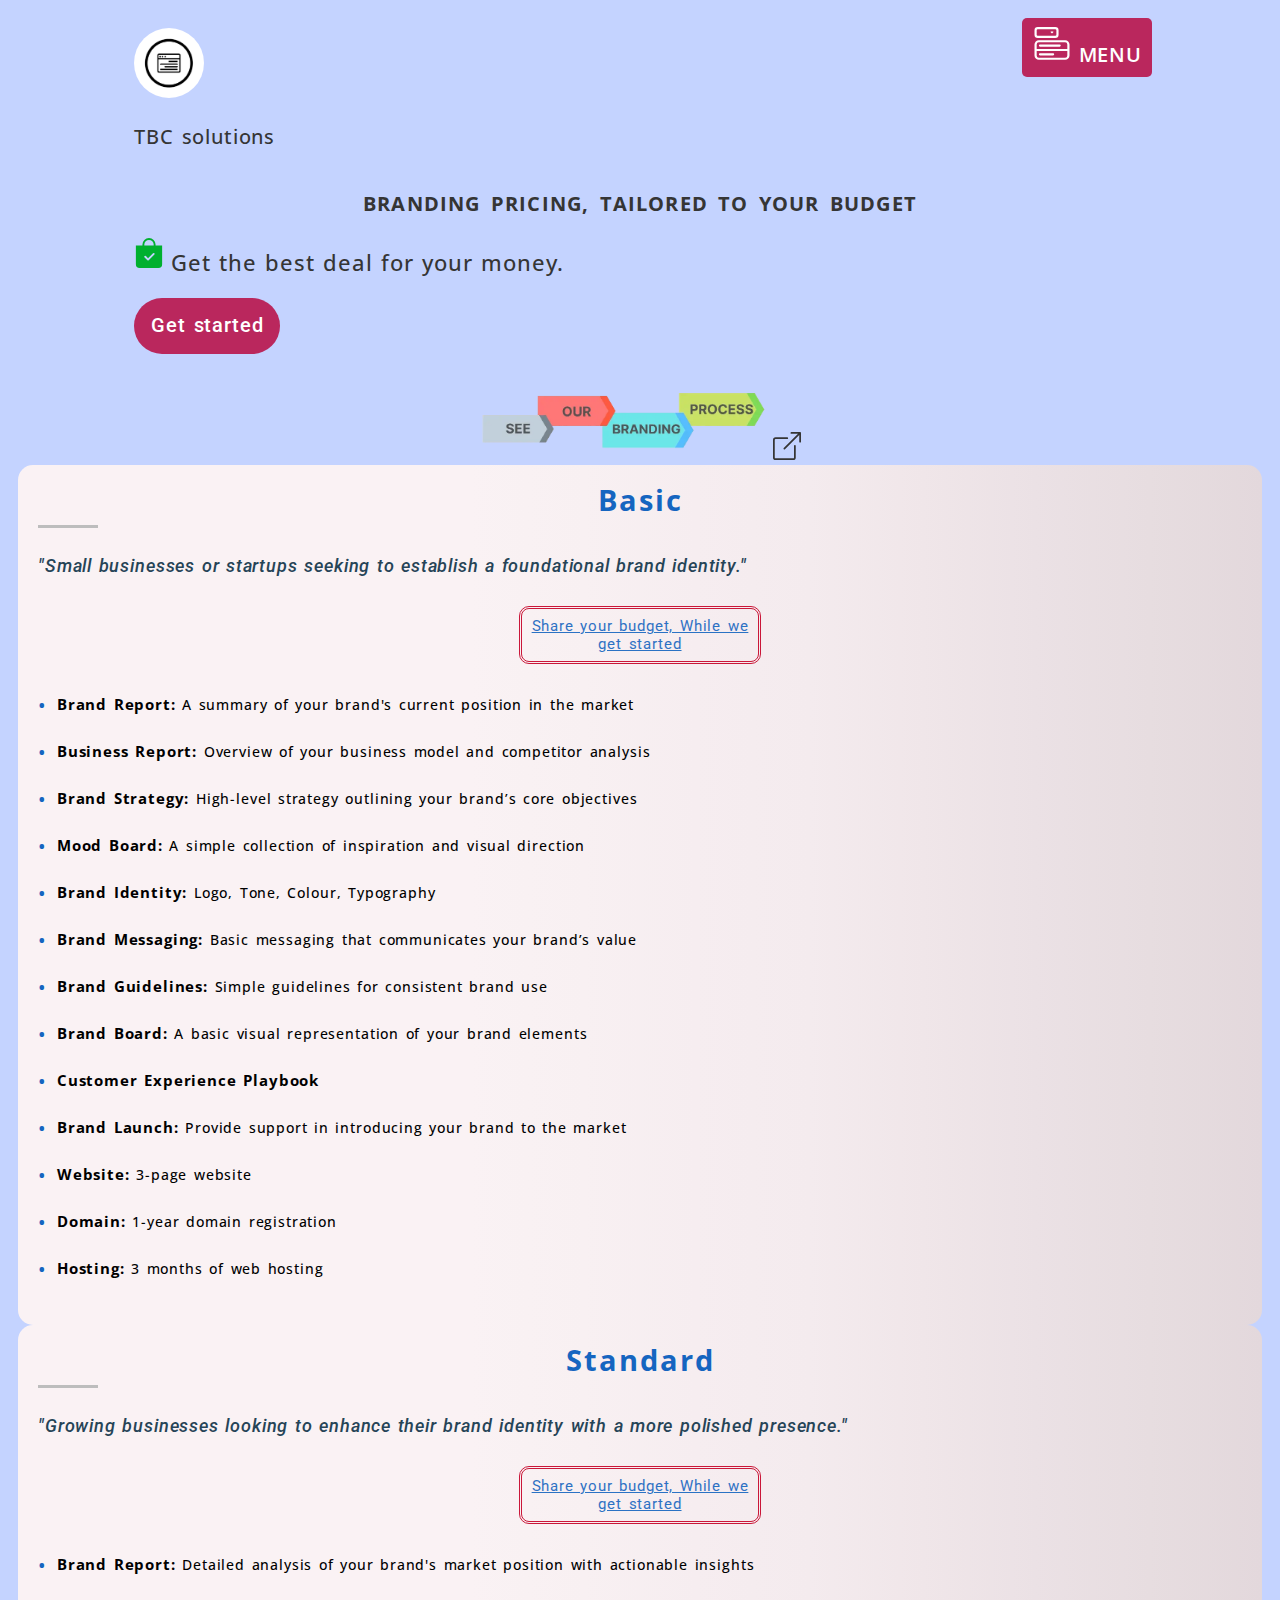
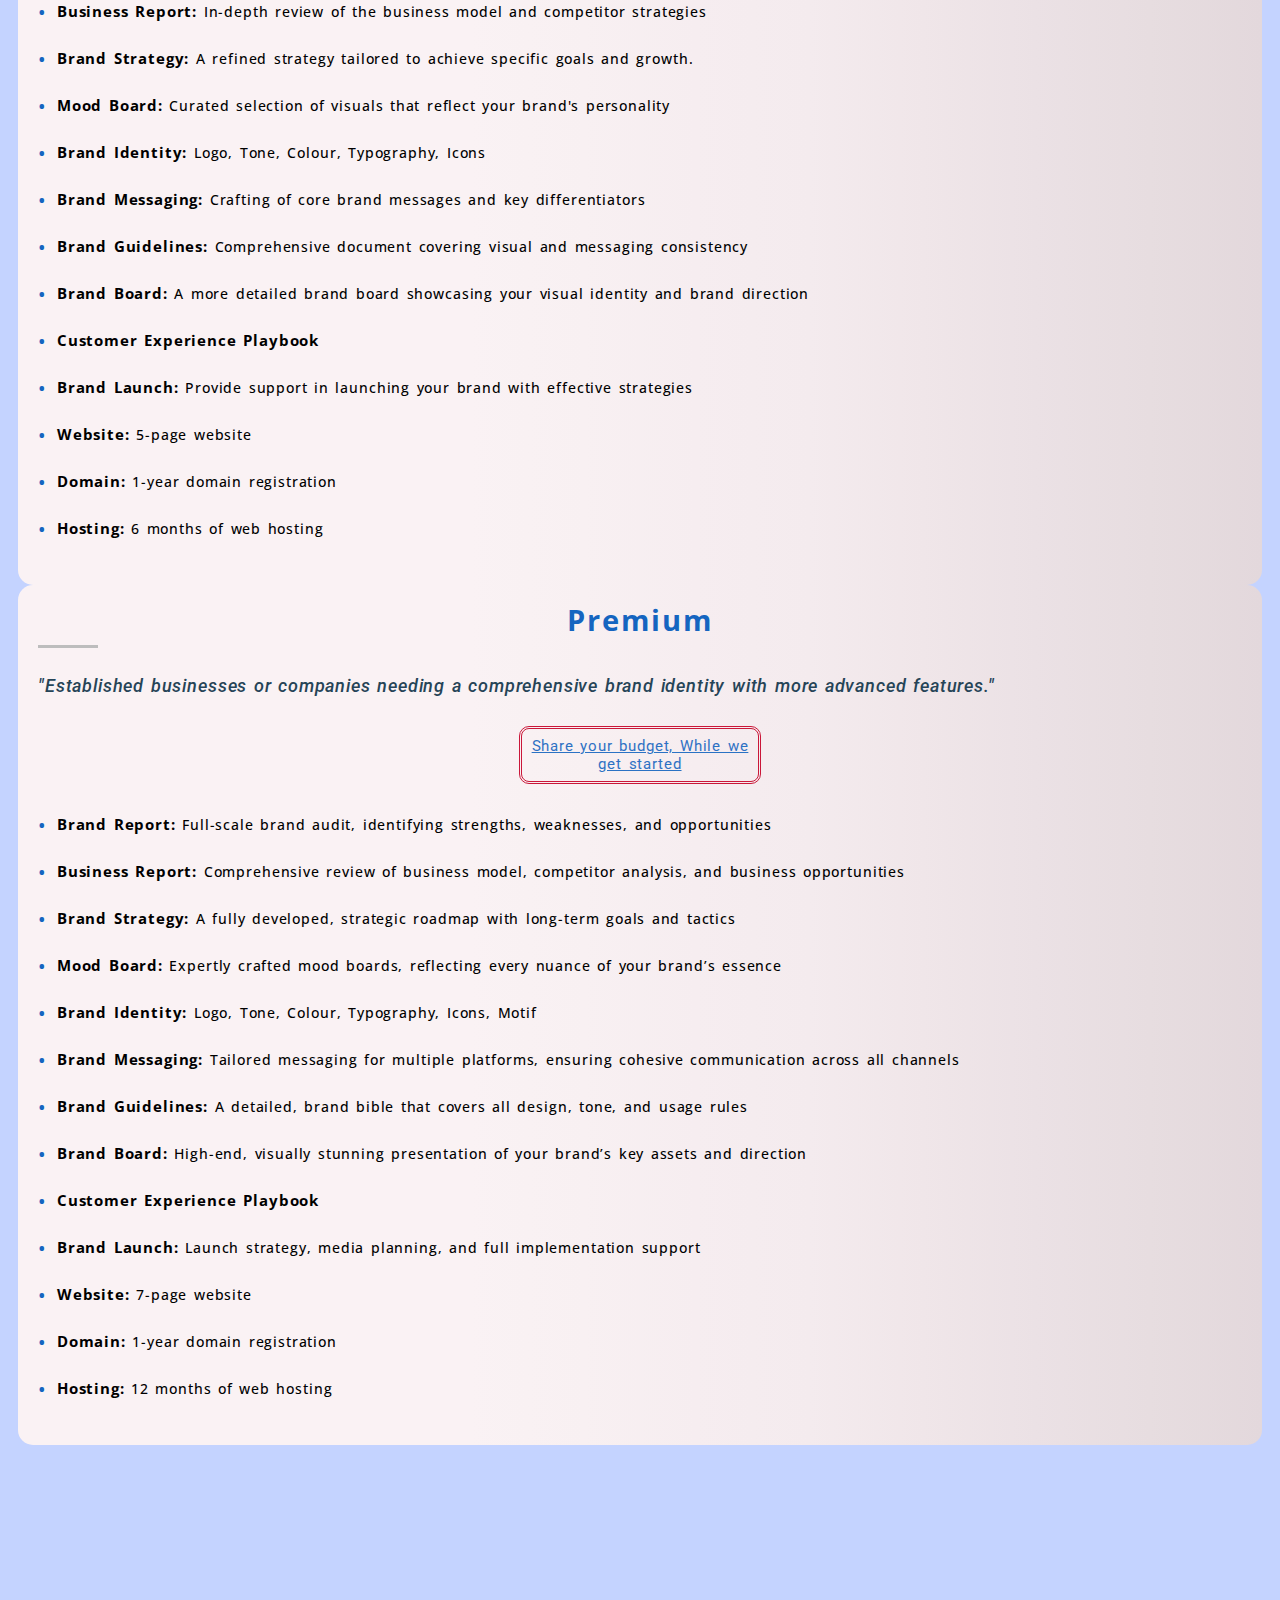
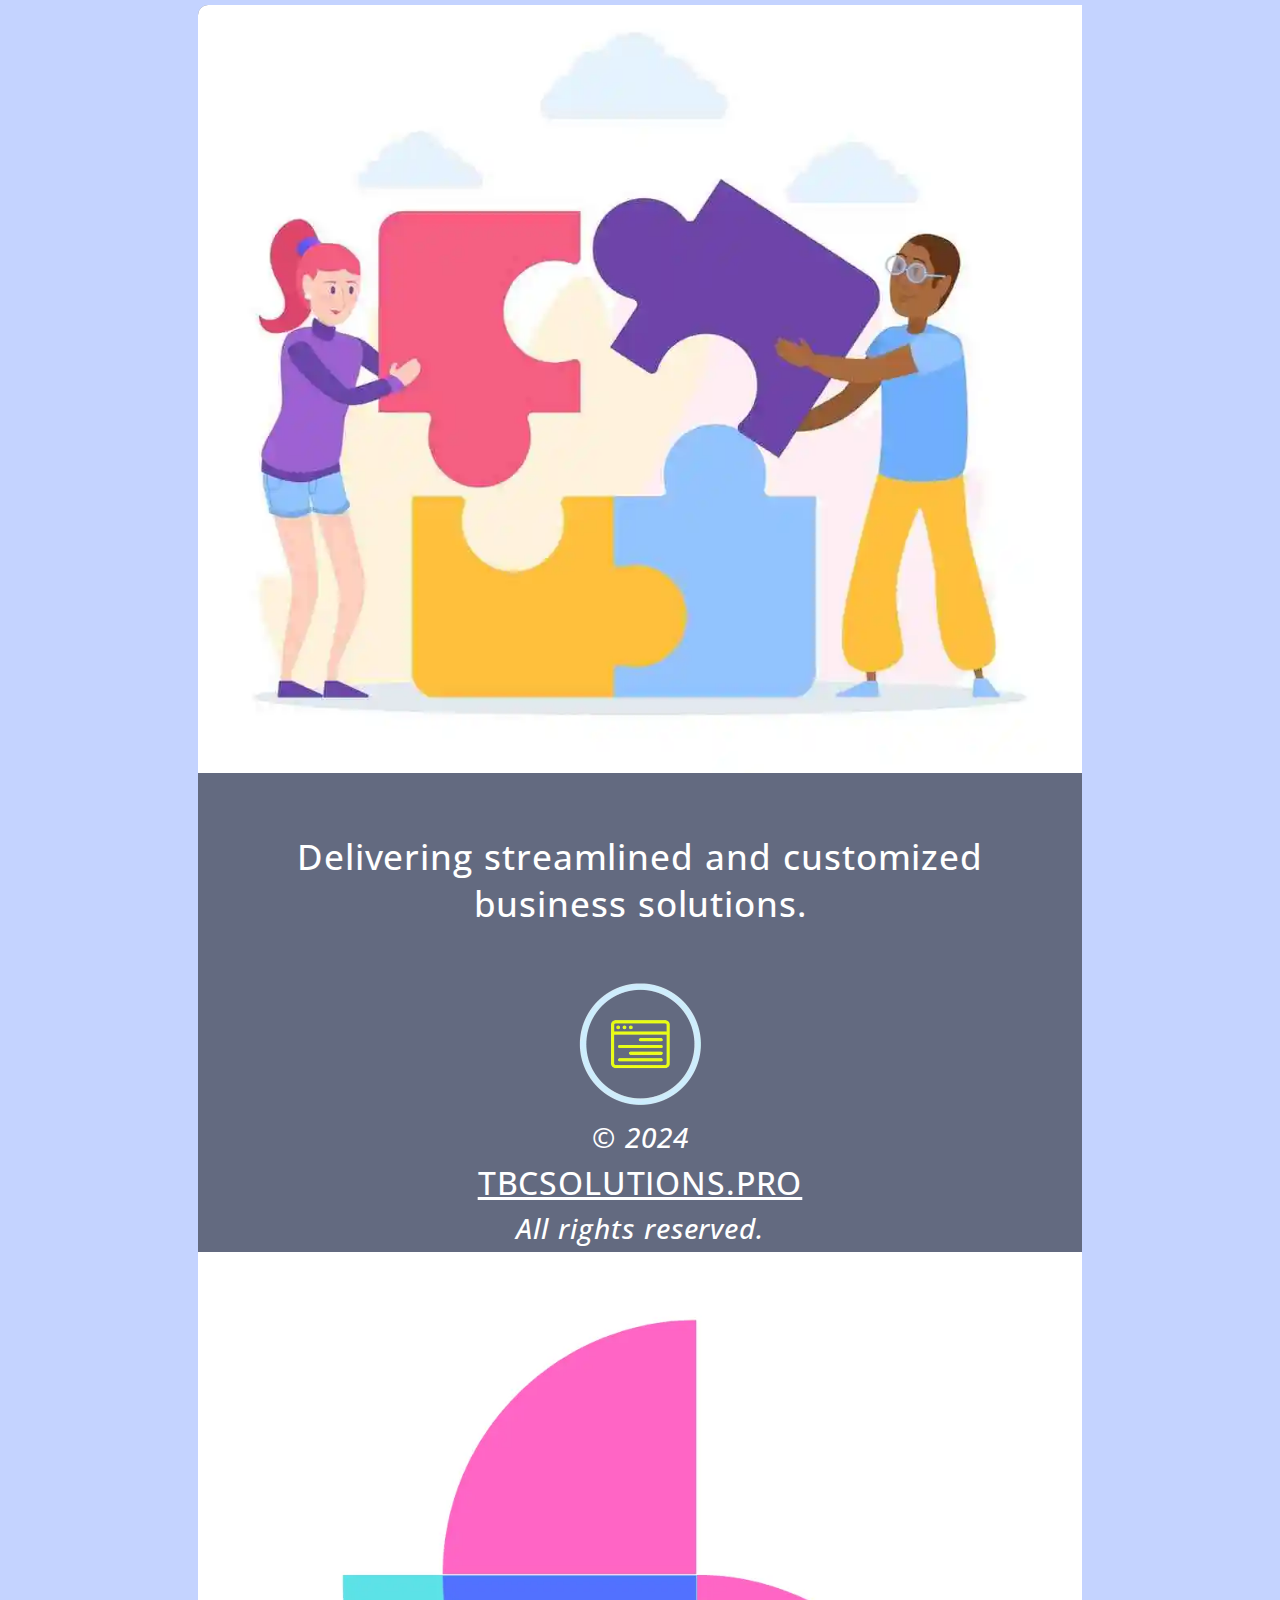
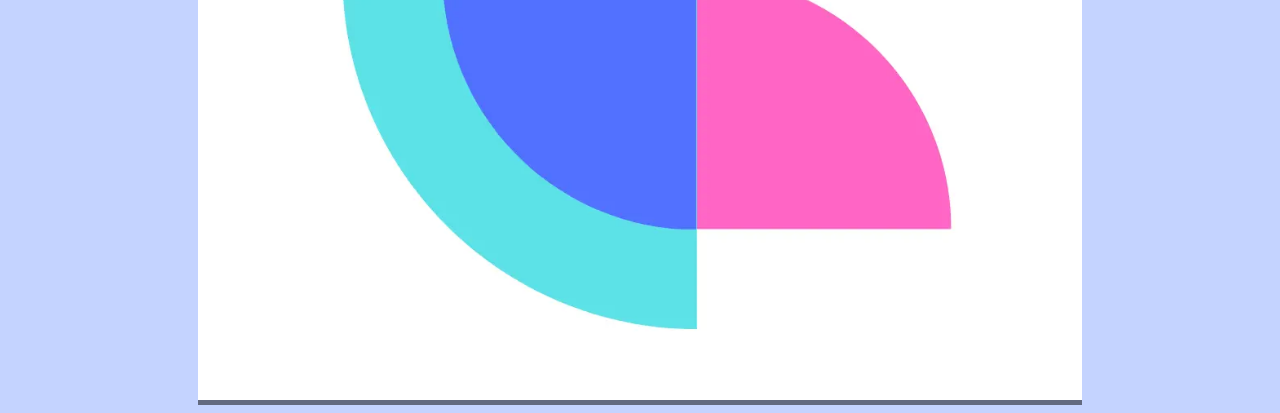
<file: pages/pricing.html>
<!DOCTYPE html>
<html lang="en">
  <head>
<!-- Google tag (gtag.js) -->
<script async src="https://www.googletagmanager.com/gtag/js?id=G-NNSJ901DLT"></script>
<script>
  window.dataLayer = window.dataLayer || [];
  function gtag(){dataLayer.push(arguments);}
  gtag('js', new Date());

  gtag('config', 'G-NNSJ901DLT');
</script>
    <meta charset='utf-8'>
    <meta name='viewport' content='width=device-width, initial-scale=1, maximum-scale=2.5'>
    <link href="https://cdn.jsdelivr.net/npm/bootstrap@5.3.2/dist/css/bootstrap.min.css" rel="stylesheet" integrity="sha384-T3c6CoIi6uLrA9TneNEoa7RxnatzjcDSCmG1MXxSR1GAsXEV/Dwwykc2MPK8M2HN" crossorigin="anonymous">
    <style>
    @import url('https://fonts.googleapis.com/css2?family=Open+Sans:ital,wght@0,300..800;1,300..800&family=Roboto:ital,wght@0,100;0,300;0,400;0,500;0,700;0,900;1,100;1,300;1,400;1,500;1,700;1,900&display=swap');
    </style>
    <link rel="icon" href="../asset/images/favicon.webp" type="image/webp">    
    <link rel="preload" href="../asset/images/logo-icon.webp" as="image" type="image/webp">
    <link rel="preload" href="../asset/images/line-process.webp" as="image" type="image/webp">
    <link rel="stylesheet" type="text/css" href="../asset/pricing.css">
    <title>Branding pricing</title>
  </head>
  <body>
    <header>
      <div class="menu">
        <div class=menu-btn>
          <span class="show-menu">
          <svg xmlns="http://www.w3.org/2000/svg" width="40" height="35" fill="white" class="bi bi-menu-button" viewBox="0 0 16 16">
            <path d="M0 1.5A1.5 1.5 0 0 1 1.5 0h8A1.5 1.5 0 0 1 11 1.5v2A1.5 1.5 0 0 1 9.5 5h-8A1.5 1.5 0 0 1 0 3.5zM1.5 1a.5.5 0 0 0-.5.5v2a.5.5 0 0 0 .5.5h8a.5.5 0 0 0 .5-.5v-2a.5.5 0 0 0-.5-.5z"/>
            <path d="m7.823 2.823-.396-.396A.25.25 0 0 1 7.604 2h.792a.25.25 0 0 1 .177.427l-.396.396a.25.25 0 0 1-.354 0M0 8a2 2 0 0 1 2-2h12a2 2 0 0 1 2 2v5a2 2 0 0 1-2 2H2a2 2 0 0 1-2-2zm1 3v2a1 1 0 0 0 1 1h12a1 1 0 0 0 1-1v-2zm14-1V8a1 1 0 0 0-1-1H2a1 1 0 0 0-1 1v2zM2 8.5a.5.5 0 0 1 .5-.5h9a.5.5 0 0 1 0 1h-9a.5.5 0 0 1-.5-.5m0 4a.5.5 0 0 1 .5-.5h6a.5.5 0 0 1 0 1h-6a.5.5 0 0 1-.5-.5"/>
          </svg> 
          </span>
          <span class="hide-menu">
          <svg xmlns="http://www.w3.org/2000/svg" width="40" height="35" fill="white" class="bi bi-x-square" viewBox="0 0 16 16">
            <path d="M14 1a1 1 0 0 1 1 1v12a1 1 0 0 1-1 1H2a1 1 0 0 1-1-1V2a1 1 0 0 1 1-1zM2 0a2 2 0 0 0-2 2v12a2 2 0 0 0 2 2h12a2 2 0 0 0 2-2V2a2 2 0 0 0-2-2z" />
            <path d="M4.646 4.646a.5.5 0 0 1 .708 0L8 7.293l2.646-2.647a.5.5 0 0 1 .708.708L8.707 8l2.647 2.646a.5.5 0 0 1-.708.708L8 8.707l-2.646 2.647a.5.5 0 0 1-.708-.708L7.293 8 4.646 5.354a.5.5 0 0 1 0-.708" />
          </svg>
          </span>
          <span class="menu-text">Menu</span>
        </div>
        <div class="links"> 
          <a href="../index.html">
            <svg xmlns="http://www.w3.org/2000/svg" width="30" height="30" fill="grey" class="bi bi-house-door-fill" viewBox="0 0 16 16">
              <path d="M6.5 14.5v-3.505c0-.245.25-.495.5-.495h2c.25 0 .5.25.5.5v3.5a.5.5 0 0 0 .5.5h4a.5.5 0 0 0 .5-.5v-7a.5.5 0 0 0-.146-.354L13 5.793V2.5a.5.5 0 0 0-.5-.5h-1a.5.5 0 0 0-.5.5v1.293L8.354 1.146a.5.5 0 0 0-.708 0l-6 6A.5.5 0 0 0 1.5 7.5v7a.5.5 0 0 0 .5.5h4a.5.5 0 0 0 .5-.5"/>
            </svg>            
            <span class="link-text"> Home </span>
          </a>
          <a href="../pages/pricing.html">
           <svg xmlns="http://www.w3.org/2000/svg" width="30" height="30" fill="grey" class="bi bi-wallet-fill" viewBox="0 0 16 16">
            <path d="M1.5 2A1.5 1.5 0 0 0 0 3.5v2h6a.5.5 0 0 1 .5.5c0 .253.08.644.306.958.207.288.557.542 1.194.542s.987-.254 1.194-.542C9.42 6.644 9.5 6.253 9.5 6a.5.5 0 0 1 .5-.5h6v-2A1.5 1.5 0 0 0 14.5 2z"/>
            <path d="M16 6.5h-5.551a2.7 2.7 0 0 1-.443 1.042C9.613 8.088 8.963 8.5 8 8.5s-1.613-.412-2.006-.958A2.7 2.7 0 0 1 5.551 6.5H0v6A1.5 1.5 0 0 0 1.5 14h13a1.5 1.5 0 0 0 1.5-1.5z"/>
           </svg>           
           <span class="link-text"> Pricing </span>
          </a>
          <a href="../pages/process.html">
           <svg xmlns="http://www.w3.org/2000/svg" width="30" height="30" fill="grey" class="bi bi-diagram-3-fill" viewBox="0 0 16 16">
             <path fill-rule="evenodd" d="M6 3.5A1.5 1.5 0 0 1 7.5 2h1A1.5 1.5 0 0 1 10 3.5v1A1.5 1.5 0 0 1 8.5 6v1H14a.5.5 0 0 1 .5.5v1a.5.5 0 0 1-1 0V8h-5v.5a.5.5 0 0 1-1 0V8h-5v.5a.5.5 0 0 1-1 0v-1A.5.5 0 0 1 2 7h5.5V6A1.5 1.5 0 0 1 6 4.5zm-6 8A1.5 1.5 0 0 1 1.5 10h1A1.5 1.5 0 0 1 4 11.5v1A1.5 1.5 0 0 1 2.5 14h-1A1.5 1.5 0 0 1 0 12.5zm6 0A1.5 1.5 0 0 1 7.5 10h1a1.5 1.5 0 0 1 1.5 1.5v1A1.5 1.5 0 0 1 8.5 14h-1A1.5 1.5 0 0 1 6 12.5zm6 0a1.5 1.5 0 0 1 1.5-1.5h1a1.5 1.5 0 0 1 1.5 1.5v1a1.5 1.5 0 0 1-1.5 1.5h-1a1.5 1.5 0 0 1-1.5-1.5z"/>
           </svg>                    
           <span class="link-text"> Our Branding Process </span>
          </a>
          <a href="https://docs.google.com/forms/d/e/1FAIpQLSc68nu3yhelKR1e1ep-zet5jlMQdbVGQmOhr-hskdRqBCSGdA/viewform?usp=sf_link">
            <svg xmlns="http://www.w3.org/2000/svg" width="30" height="30" fill="grey" class="bi bi-bag-dash-fill" viewBox="0 0 16 16">
              <path fill-rule="evenodd" d="M10.5 3.5a2.5 2.5 0 0 0-5 0V4h5zm1 0V4H15v10a2 2 0 0 1-2 2H3a2 2 0 0 1-2-2V4h3.5v-.5a3.5 3.5 0 1 1 7 0M6 9.5a.5.5 0 0 0 0 1h4a.5.5 0 0 0 0-1z"/>
            </svg>            
            <span class="link-text"> Get started </span>
          </a>
          <a href="https://tbcsolutions.pro/" class="last-link">
            <svg xmlns="http://www.w3.org/2000/svg" width="30" height="30" fill="grey" class="bi bi-code-slash" viewBox="0 0 16 16">
              <path d="M10.478 1.647a.5.5 0 1 0-.956-.294l-4 13a.5.5 0 0 0 .956.294zM4.854 4.146a.5.5 0 0 1 0 .708L1.707 8l3.147 3.146a.5.5 0 0 1-.708.708l-3.5-3.5a.5.5 0 0 1 0-.708l3.5-3.5a.5.5 0 0 1 .708 0m6.292 0a.5.5 0 0 0 0 .708L14.293 8l-3.147 3.146a.5.5 0 0 0 .708.708l3.5-3.5a.5.5 0 0 0 0-.708l-3.5-3.5a.5.5 0 0 0-.708 0"/>
            </svg>   
            <span class="link-text"> Visit Our Website </span>
          </a>
        </div>
      </div>
      <div class="company">
        <img src="../asset/images/logo-icon.webp" />
        <p> TBC solutions </p>
      </div>
      <h3> Branding Pricing, Tailored to your budget </h3>
      <div class="tag-line text-center">
       <svg xmlns="http://www.w3.org/2000/svg" width="30" height="30" class="bi bi-bag-check-fill" viewBox="0 0 16 16">
        <path fill-rule="evenodd" d="M10.5 3.5a2.5 2.5 0 0 0-5 0V4h5zm1 0V4H15v10a2 2 0 0 1-2 2H3a2 2 0 0 1-2-2V4h3.5v-.5a3.5 3.5 0 1 1 7 0m-.646 5.354a.5.5 0 0 0-.708-.708L7.5 10.793 6.354 9.646a.5.5 0 1 0-.708.708l1.5 1.5a.5.5 0 0 0 .708 0z"/>
       </svg>
       <span>Get the best deal for your money.</span>
      </div>
      <p class="text-center mt-4"> 
        <a href="https://docs.google.com/forms/d/e/1FAIpQLSc68nu3yhelKR1e1ep-zet5jlMQdbVGQmOhr-hskdRqBCSGdA/viewform?usp=sf_link" class="order"> Get started </a>
      </p>
    </header>
    
    <main>
      <p class="process">
        <a href="../pages/process.html"> 
         <img src="../asset/images/line-process.webp" />
         <svg xmlns="http://www.w3.org/2000/svg" width="28" height="28" fill="currentColor" class="bi bi-box-arrow-up-right" viewBox="0 0 16 16">
           <path fill-rule="evenodd" d="M8.636 3.5a.5.5 0 0 0-.5-.5H1.5A1.5 1.5 0 0 0 0 4.5v10A1.5 1.5 0 0 0 1.5 16h10a1.5 1.5 0 0 0 1.5-1.5V7.864a.5.5 0 0 0-1 0V14.5a.5.5 0 0 1-.5.5h-10a.5.5 0 0 1-.5-.5v-10a.5.5 0 0 1 .5-.5h6.636a.5.5 0 0 0 .5-.5" />
           <path fill-rule="evenodd" d="M16 .5a.5.5 0 0 0-.5-.5h-5a.5.5 0 0 0 0 1h3.793L6.146 9.146a.5.5 0 1 0 .708.708L15 1.707V5.5a.5.5 0 0 0 1 0z" />
         </svg>
        </a>
      </p> 
    <div class="snip1517">
     <div class="row m-0 gy-5 justify-content-center">
      <div class="col-11 col-sm-8 col-md-6 col-lg-4">
      <div class="plan">
        <div>
          <h4 class="plan-title"> Basic </h4>
          <p class="mb-0 text-center for-who">"Small businesses or startups seeking to establish a foundational brand identity."</p>
          <div class="action">
           <a href="https://docs.google.com/forms/d/e/1FAIpQLSc68nu3yhelKR1e1ep-zet5jlMQdbVGQmOhr-hskdRqBCSGdA/viewform?usp=sf_link"> Share your budget, While we <br/> get started</a>
          </div>      
        </div>
        <ul class="plan-features">
          <li><span><b>Brand Report:</b> A summary of your brand's current position in the market</span></li>
          <li><span><b>Business Report:</b> Overview of your business model and competitor analysis</span></li>
          <li><span><b>Brand Strategy:</b> High-level strategy outlining your brand’s core objectives</span></li>          
          <li><span><b>Mood Board:</b> A simple collection of inspiration and visual direction</span></li>
          <li><span><b>Brand Identity:</b> Logo, Tone, Colour, Typography </span></li>
          <li><span><b>Brand Messaging:</b> Basic messaging that communicates your brand’s value</span></li>
          <li><span><b>Brand Guidelines:</b> Simple guidelines for consistent brand use</span></li>
          <li><span><b>Brand Board:</b> A basic visual representation of your brand elements</span></li>
          <li><span><b>Customer Experience Playbook</b></span></li>          
          <li><span><b>Brand Launch:</b> Provide support in introducing your brand to the market</span></li>
          <li><span><b>Website:</b> 3-page website</span></li>
          <li><span><b>Domain:</b> 1-year domain registration</span></li>
          <li><span><b>Hosting:</b> 3 months of web hosting</span></li>
        </ul>
      </div>
      </div>
      <div class="col-11 col-sm-8 col-md-6 col-lg-4">
      <div class="plan">
        <div>
          <h4 class="plan-title"> Standard </h4>
          <p class="mb-0 text-center for-who">"Growing businesses looking to enhance their brand identity with a more polished presence."</p>
          <div class="action">
           <a href="https://docs.google.com/forms/d/e/1FAIpQLSc68nu3yhelKR1e1ep-zet5jlMQdbVGQmOhr-hskdRqBCSGdA/viewform?usp=sf_link"> Share your budget, While we <br/> get started</a>
          </div>          
        </div>
        <ul class="plan-features">
          <li><span><b>Brand Report:</b> Detailed analysis of your brand's market position with actionable insights</span></li>
          <li><span><b>Business Report:</b> In-depth review of the business model and competitor strategies</span></li>
          <li><span><b>Brand Strategy:</b> A refined strategy tailored to achieve specific goals and growth.</span></li>
          <li><span><b>Mood Board:</b> Curated selection of visuals that reflect your brand's personality</span></li>
          <li><span><b>Brand Identity:</b> Logo, Tone, Colour, Typography, Icons </span></li>
          <li><span><b>Brand Messaging:</b> Crafting of core brand messages and key differentiators</span></li>
          <li><span><b>Brand Guidelines:</b> Comprehensive document covering visual and messaging consistency</span></li>
          <li><span><b>Brand Board:</b> A more detailed brand board showcasing your visual identity and brand direction</span></li>
          <li><span><b>Customer Experience Playbook</b></span></li>          
          <li><span><b>Brand Launch:</b> Provide support in launching your brand with effective strategies</span></li>
          <li><span><b>Website:</b> 5-page website</span></li>
          <li><span><b>Domain:</b> 1-year domain registration</span></li>
          <li><span><b>Hosting:</b> 6 months of web hosting</span></li>
        </ul>
      </div>
      </div>
      <div class="col-11 col-sm-8 col-md-6 col-lg-4">
      <div class="plan">
        <div>
          <h4 class="plan-title"> Premium </h4>
          <p class="mb-0 text-center for-who">"Established businesses or companies needing a comprehensive brand identity with more advanced features."</p>
          <div class="action">
           <a href="https://docs.google.com/forms/d/e/1FAIpQLSc68nu3yhelKR1e1ep-zet5jlMQdbVGQmOhr-hskdRqBCSGdA/viewform?usp=sf_link"> Share your budget, While we <br/> get started</a>
          </div>          
        </div>
        <ul class="plan-features">
          <li><span><b>Brand Report:</b> Full-scale brand audit, identifying strengths, weaknesses, and opportunities</span></li>
          <li><span><b>Business Report:</b> Comprehensive review of business model, competitor analysis, and business opportunities</span></li>
          <li><span><b>Brand Strategy:</b> A fully developed, strategic roadmap with long-term goals and tactics</span></li>
          <li><span><b>Mood Board:</b> Expertly crafted mood boards, reflecting every nuance of your brand’s essence</span></li>
          <li><span><b>Brand Identity:</b> Logo, Tone, Colour, Typography, Icons, Motif </span></li>
          <li><span><b>Brand Messaging:</b> Tailored messaging for multiple platforms, ensuring cohesive communication across all channels</span></li>
          <li><span><b>Brand Guidelines:</b> A detailed, brand bible that covers all design, tone, and usage rules</span></li>
          <li><span><b>Brand Board:</b> High-end, visually stunning presentation of your brand’s key assets and direction</span></li>
          <li><span><b>Customer Experience Playbook</b></span></li>          
          <li><span><b>Brand Launch:</b> Launch strategy, media planning, and full implementation support</span></li>
          <li><span><b>Website:</b> 7-page website</span></li>
          <li><span><b>Domain:</b> 1-year domain registration</span></li>
          <li><span><b>Hosting:</b> 12 months of web hosting</span></li>
        </ul>
      </div>
      </div>
     </div>
    </div>
    </main>
    
    <footer>
      <div class="row g-0"> 
       <div class="col"> 
        <img class="footer-image footer-image-one" src="../asset/images/puzzle.webp" />
       </div>
       <div class="col row g-0 justify-content-center align-items-center">
        <div class="col">
         <p class="footer-info">Delivering streamlined and customized business solutions.</p>
        </div>
       </div>
      </div>
      <div class="row g-0"> 
       <div class="col row g-0 justify-content-center align-items-center">
        <div class="col">
         <img class="footer-icon" src="../asset/images/yellow-icon.webp" />
         <br/>
         <span class="copyright">© 2024</span>
         <br/>
         <a class="footer-link" href="https://tbcsolutions.pro/">TBCSOLUTIONS.PRO</a>
         <br/>
         <span class="copyright">All rights reserved.</span>
        </div>
       </div>
       <div class="col"> 
        <img class="footer-image" src="../asset/images/abstract-icon.webp" />
       </div>
      </div>
    </footer>    
    
  </body>
  
<script src="../asset/menu.js"> </script>

</html>
</file>
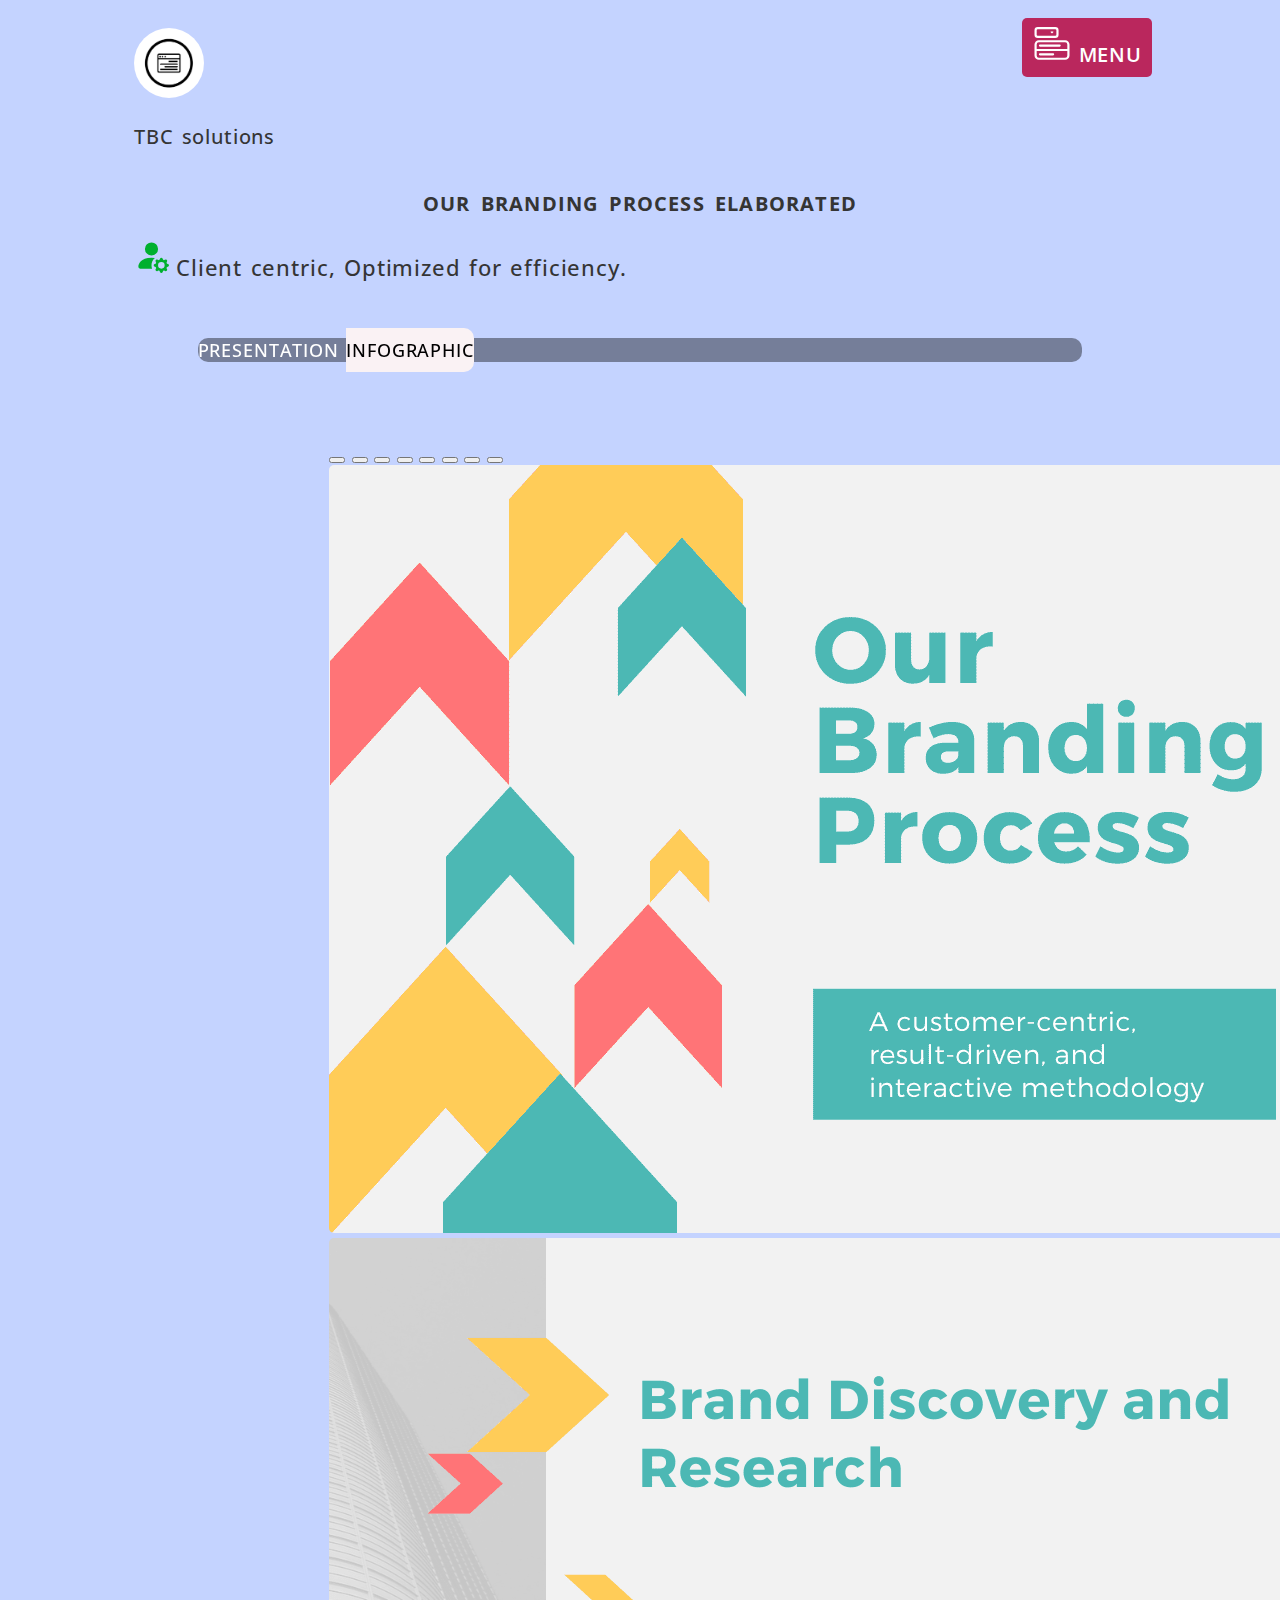
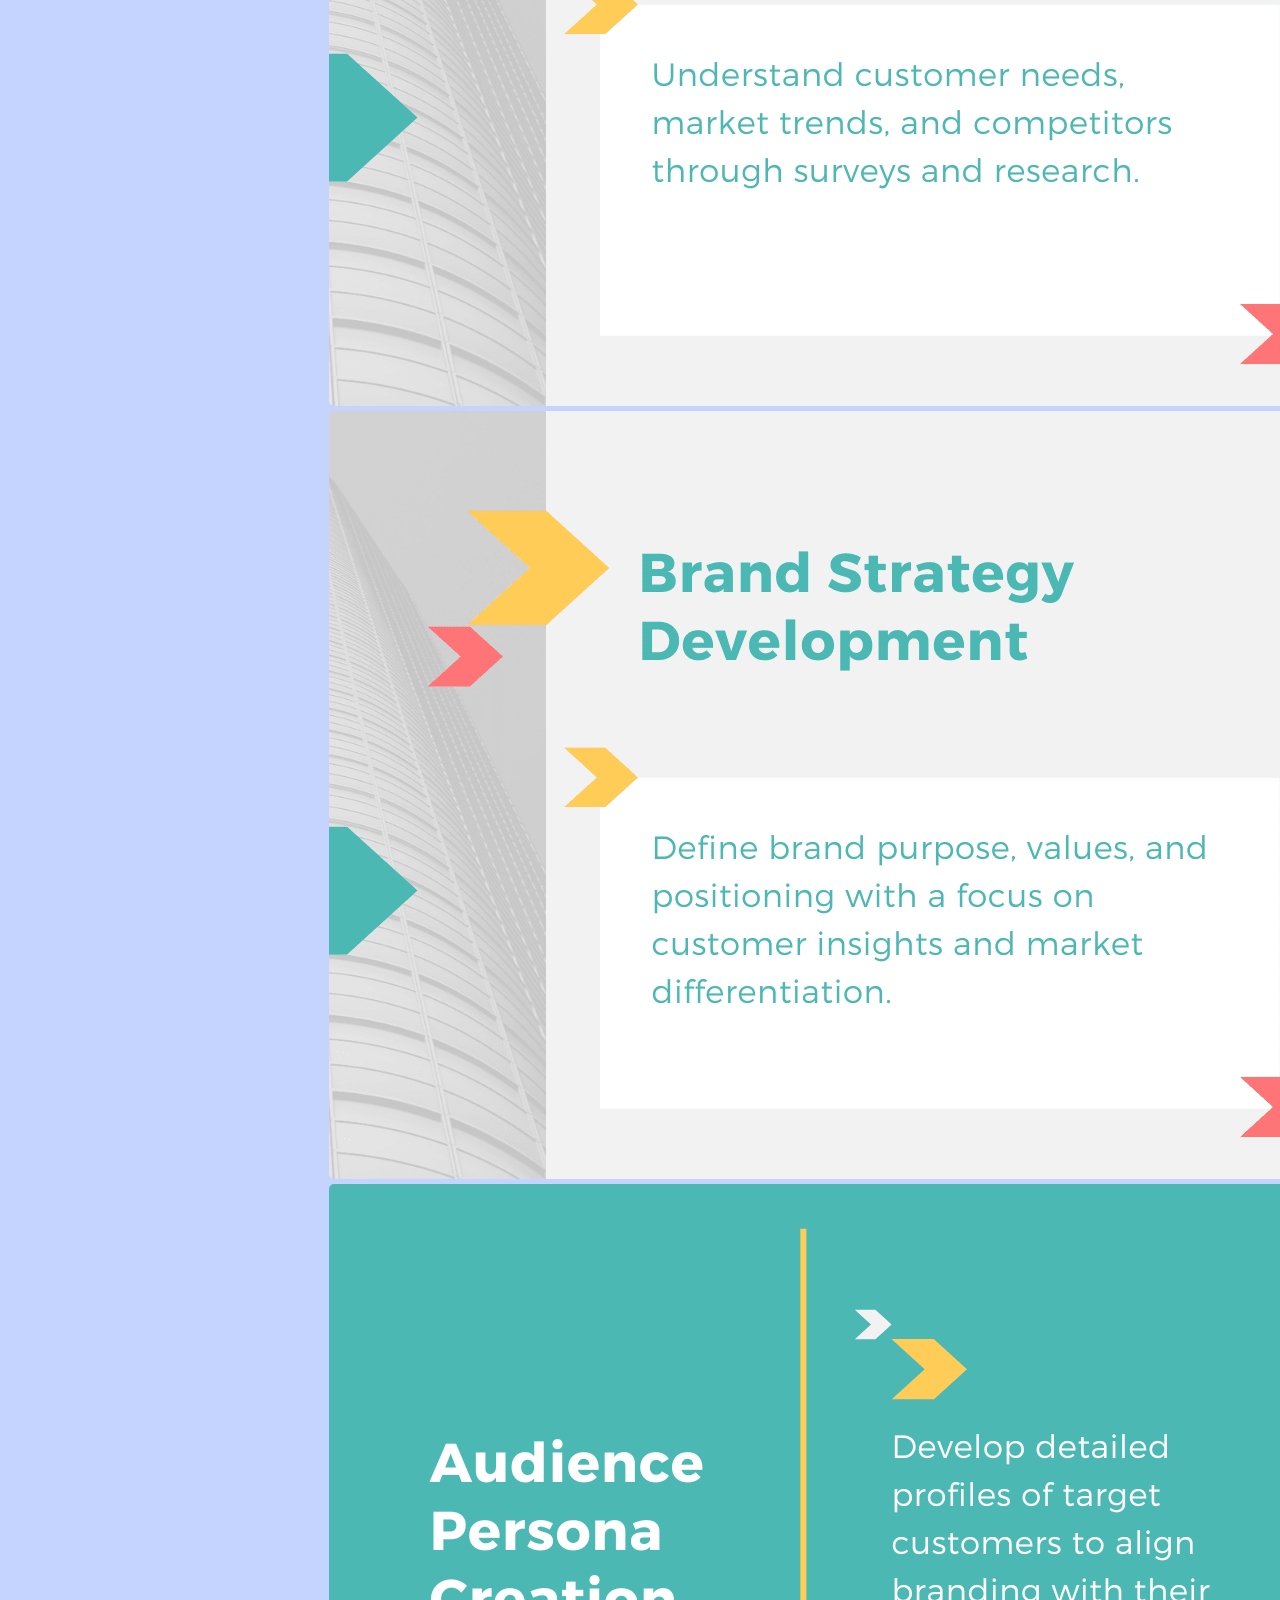
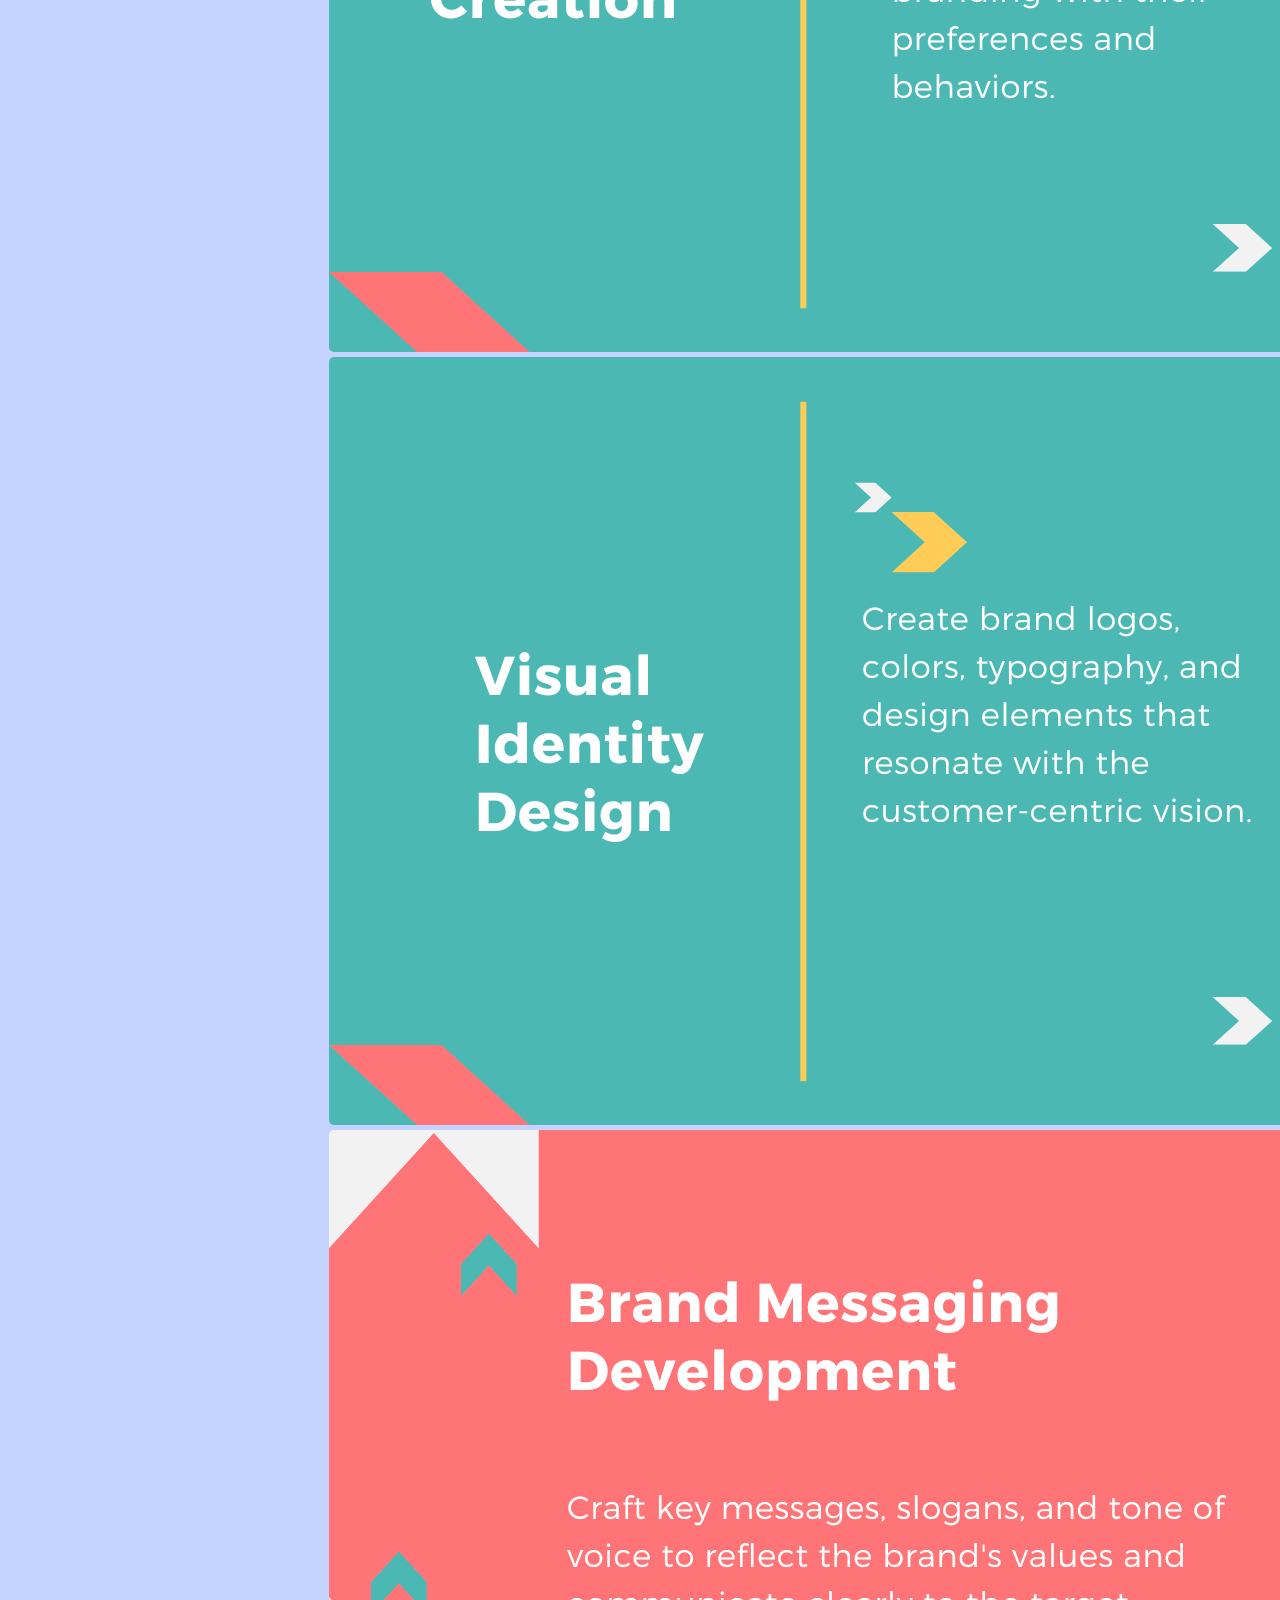
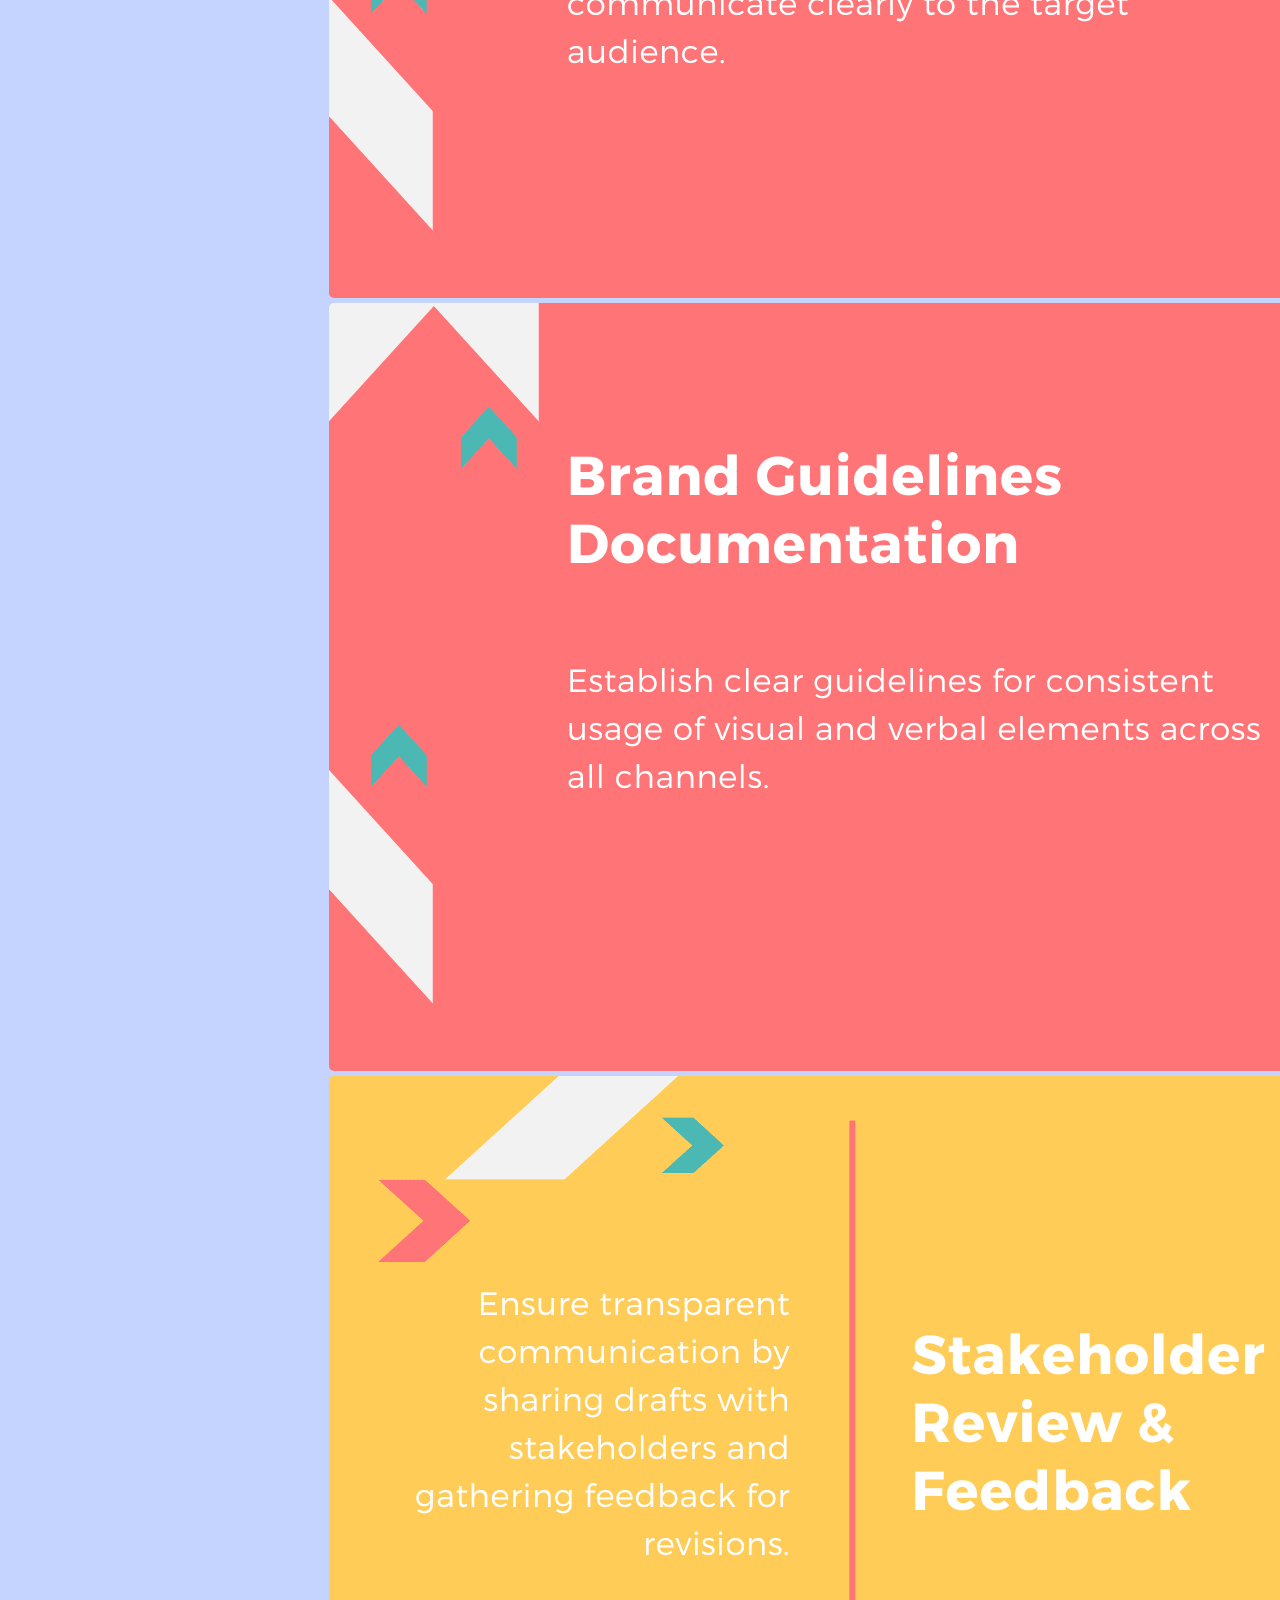
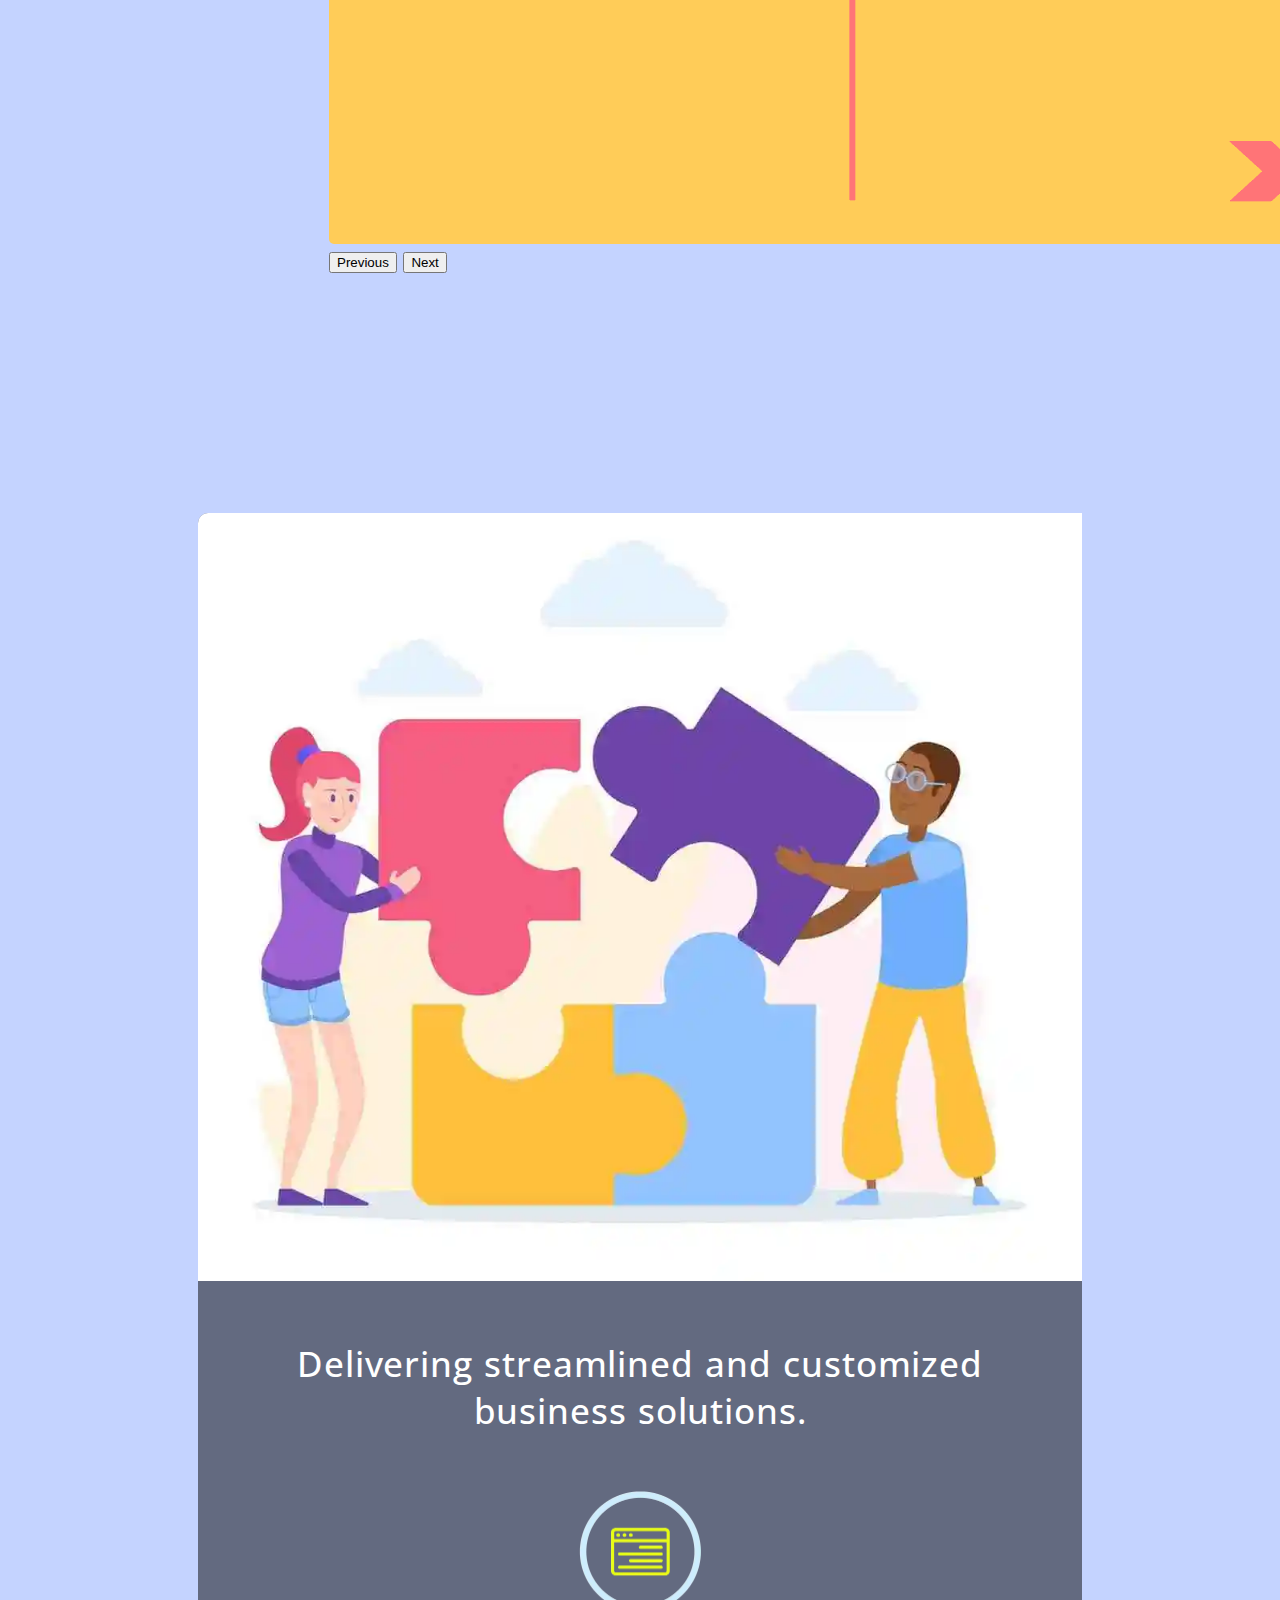
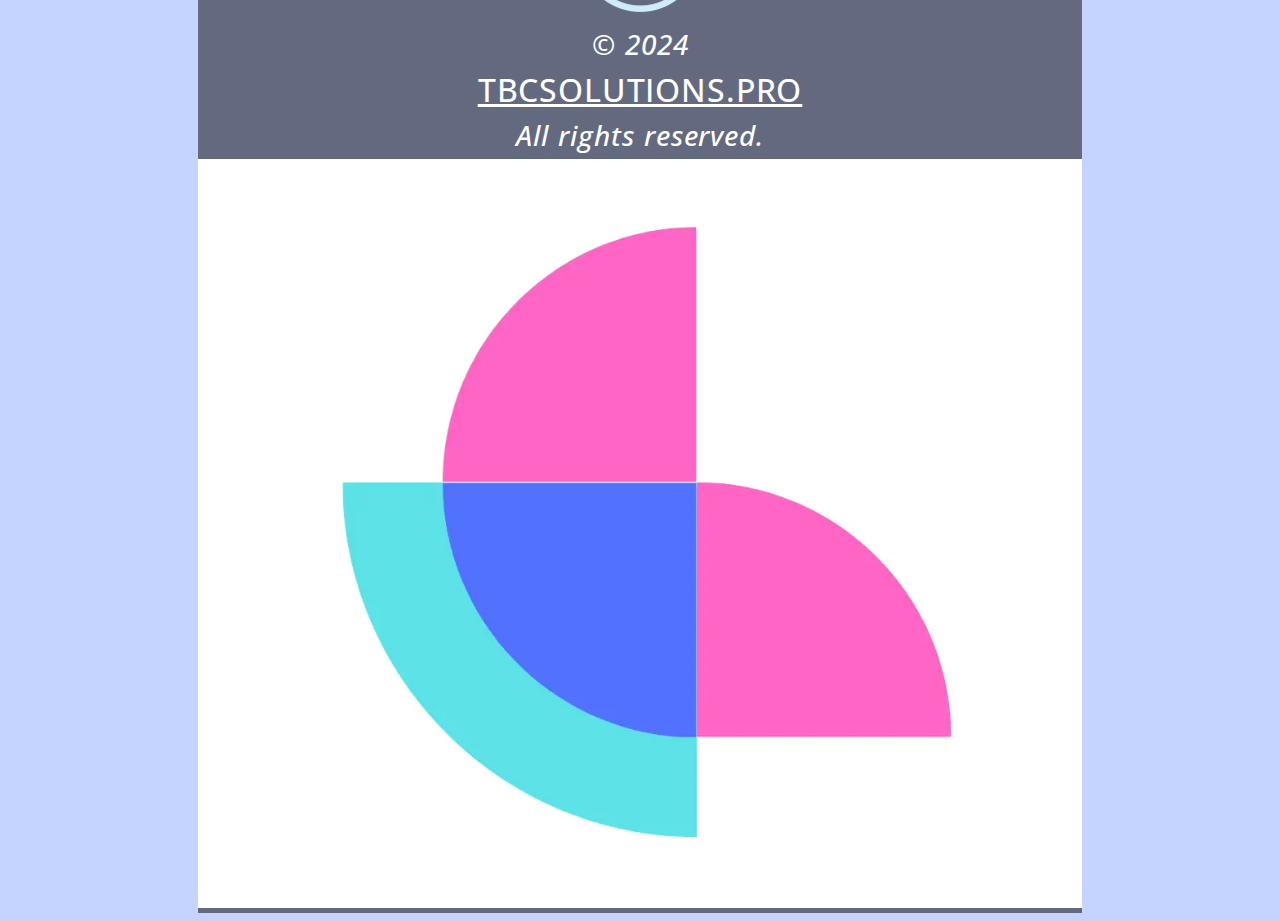
<file: pages/process.html>
<!DOCTYPE html>
<html lang="en">
  <head>
<!-- Google tag (gtag.js) -->
<script async src="https://www.googletagmanager.com/gtag/js?id=G-NNSJ901DLT"></script>
<script>
  window.dataLayer = window.dataLayer || [];
  function gtag(){dataLayer.push(arguments);}
  gtag('js', new Date());

  gtag('config', 'G-NNSJ901DLT');
</script>
    <meta charset='utf-8'>
    <meta name='viewport' content='width=device-width, initial-scale=1, maximum-scale=2.5'>
    <link href="https://cdn.jsdelivr.net/npm/bootstrap@5.3.2/dist/css/bootstrap.min.css" rel="stylesheet" integrity="sha384-T3c6CoIi6uLrA9TneNEoa7RxnatzjcDSCmG1MXxSR1GAsXEV/Dwwykc2MPK8M2HN" crossorigin="anonymous">
    <script src="https://cdn.jsdelivr.net/npm/bootstrap@5.3.2/dist/js/bootstrap.bundle.min.js" integrity="sha384-C6RzsynM9kWDrMNeT87bh95OGNyZPhcTNXj1NW7RuBCsyN/o0jlpcV8Qyq46cDfL" crossorigin="anonymous"></script>    
    <style>
    @import url('https://fonts.googleapis.com/css2?family=Open+Sans:ital,wght@0,300..800;1,300..800&family=Roboto:ital,wght@0,100;0,300;0,400;0,500;0,700;0,900;1,100;1,300;1,400;1,500;1,700;1,900&display=swap');
    </style>
    <link rel="icon" href="../asset/images/favicon.webp" type="image/webp">    
    <link rel="preload" href="../asset/images/logo-icon.webp" as="image" type="image/webp">    
    <link rel="stylesheet" type="text/css" href="../asset/process.css">
    <title>Branding process</title>
  </head>
  <body>
   <header>
    <div class="menu">
      <div class=menu-btn>
        <span class="show-menu">
        <svg xmlns="http://www.w3.org/2000/svg" width="40" height="35" fill="white" class="bi bi-menu-button" viewBox="0 0 16 16">
          <path d="M0 1.5A1.5 1.5 0 0 1 1.5 0h8A1.5 1.5 0 0 1 11 1.5v2A1.5 1.5 0 0 1 9.5 5h-8A1.5 1.5 0 0 1 0 3.5zM1.5 1a.5.5 0 0 0-.5.5v2a.5.5 0 0 0 .5.5h8a.5.5 0 0 0 .5-.5v-2a.5.5 0 0 0-.5-.5z"/>
          <path d="m7.823 2.823-.396-.396A.25.25 0 0 1 7.604 2h.792a.25.25 0 0 1 .177.427l-.396.396a.25.25 0 0 1-.354 0M0 8a2 2 0 0 1 2-2h12a2 2 0 0 1 2 2v5a2 2 0 0 1-2 2H2a2 2 0 0 1-2-2zm1 3v2a1 1 0 0 0 1 1h12a1 1 0 0 0 1-1v-2zm14-1V8a1 1 0 0 0-1-1H2a1 1 0 0 0-1 1v2zM2 8.5a.5.5 0 0 1 .5-.5h9a.5.5 0 0 1 0 1h-9a.5.5 0 0 1-.5-.5m0 4a.5.5 0 0 1 .5-.5h6a.5.5 0 0 1 0 1h-6a.5.5 0 0 1-.5-.5"/>
        </svg> 
        </span>
        <span class="hide-menu">
        <svg xmlns="http://www.w3.org/2000/svg" width="40" height="35" fill="white" class="bi bi-x-square" viewBox="0 0 16 16">
            <path d="M14 1a1 1 0 0 1 1 1v12a1 1 0 0 1-1 1H2a1 1 0 0 1-1-1V2a1 1 0 0 1 1-1zM2 0a2 2 0 0 0-2 2v12a2 2 0 0 0 2 2h12a2 2 0 0 0 2-2V2a2 2 0 0 0-2-2z" />
            <path d="M4.646 4.646a.5.5 0 0 1 .708 0L8 7.293l2.646-2.647a.5.5 0 0 1 .708.708L8.707 8l2.647 2.646a.5.5 0 0 1-.708.708L8 8.707l-2.646 2.647a.5.5 0 0 1-.708-.708L7.293 8 4.646 5.354a.5.5 0 0 1 0-.708" />
        </svg> 
        </span>
        <span class="menu-text">Menu</span>
      </div>
      <div class="links"> 
        <a href="../index.html">
          <svg xmlns="http://www.w3.org/2000/svg" width="30" height="30" fill="grey" class="bi bi-house-door-fill" viewBox="0 0 16 16">
            <path d="M6.5 14.5v-3.505c0-.245.25-.495.5-.495h2c.25 0 .5.25.5.5v3.5a.5.5 0 0 0 .5.5h4a.5.5 0 0 0 .5-.5v-7a.5.5 0 0 0-.146-.354L13 5.793V2.5a.5.5 0 0 0-.5-.5h-1a.5.5 0 0 0-.5.5v1.293L8.354 1.146a.5.5 0 0 0-.708 0l-6 6A.5.5 0 0 0 1.5 7.5v7a.5.5 0 0 0 .5.5h4a.5.5 0 0 0 .5-.5"/>
          </svg>            
          <span class="link-text"> Home </span>
        </a>
        <a href="../pages/pricing.html">
         <svg xmlns="http://www.w3.org/2000/svg" width="30" height="30" fill="grey" class="bi bi-wallet-fill" viewBox="0 0 16 16">
          <path d="M1.5 2A1.5 1.5 0 0 0 0 3.5v2h6a.5.5 0 0 1 .5.5c0 .253.08.644.306.958.207.288.557.542 1.194.542s.987-.254 1.194-.542C9.42 6.644 9.5 6.253 9.5 6a.5.5 0 0 1 .5-.5h6v-2A1.5 1.5 0 0 0 14.5 2z"/>
          <path d="M16 6.5h-5.551a2.7 2.7 0 0 1-.443 1.042C9.613 8.088 8.963 8.5 8 8.5s-1.613-.412-2.006-.958A2.7 2.7 0 0 1 5.551 6.5H0v6A1.5 1.5 0 0 0 1.5 14h13a1.5 1.5 0 0 0 1.5-1.5z"/>
         </svg>           
         <span class="link-text"> Pricing </span>
        </a>
        <a href="../pages/process.html">
         <svg xmlns="http://www.w3.org/2000/svg" width="30" height="30" fill="grey" class="bi bi-diagram-3-fill" viewBox="0 0 16 16">
           <path fill-rule="evenodd" d="M6 3.5A1.5 1.5 0 0 1 7.5 2h1A1.5 1.5 0 0 1 10 3.5v1A1.5 1.5 0 0 1 8.5 6v1H14a.5.5 0 0 1 .5.5v1a.5.5 0 0 1-1 0V8h-5v.5a.5.5 0 0 1-1 0V8h-5v.5a.5.5 0 0 1-1 0v-1A.5.5 0 0 1 2 7h5.5V6A1.5 1.5 0 0 1 6 4.5zm-6 8A1.5 1.5 0 0 1 1.5 10h1A1.5 1.5 0 0 1 4 11.5v1A1.5 1.5 0 0 1 2.5 14h-1A1.5 1.5 0 0 1 0 12.5zm6 0A1.5 1.5 0 0 1 7.5 10h1a1.5 1.5 0 0 1 1.5 1.5v1A1.5 1.5 0 0 1 8.5 14h-1A1.5 1.5 0 0 1 6 12.5zm6 0a1.5 1.5 0 0 1 1.5-1.5h1a1.5 1.5 0 0 1 1.5 1.5v1a1.5 1.5 0 0 1-1.5 1.5h-1a1.5 1.5 0 0 1-1.5-1.5z"/>
         </svg>                    
         <span class="link-text"> Our Branding Process </span>
        </a>
        <a href="https://docs.google.com/forms/d/e/1FAIpQLSc68nu3yhelKR1e1ep-zet5jlMQdbVGQmOhr-hskdRqBCSGdA/viewform?usp=sf_link">
          <svg xmlns="http://www.w3.org/2000/svg" width="30" height="30" fill="grey" class="bi bi-bag-dash-fill" viewBox="0 0 16 16">
            <path fill-rule="evenodd" d="M10.5 3.5a2.5 2.5 0 0 0-5 0V4h5zm1 0V4H15v10a2 2 0 0 1-2 2H3a2 2 0 0 1-2-2V4h3.5v-.5a3.5 3.5 0 1 1 7 0M6 9.5a.5.5 0 0 0 0 1h4a.5.5 0 0 0 0-1z"/>
          </svg>            
          <span class="link-text"> Get started </span>
        </a>
        <a href="https://tbcsolutions.pro/" class="last-link">
          <svg xmlns="http://www.w3.org/2000/svg" width="30" height="30" fill="grey" class="bi bi-code-slash" viewBox="0 0 16 16">
            <path d="M10.478 1.647a.5.5 0 1 0-.956-.294l-4 13a.5.5 0 0 0 .956.294zM4.854 4.146a.5.5 0 0 1 0 .708L1.707 8l3.147 3.146a.5.5 0 0 1-.708.708l-3.5-3.5a.5.5 0 0 1 0-.708l3.5-3.5a.5.5 0 0 1 .708 0m6.292 0a.5.5 0 0 0 0 .708L14.293 8l-3.147 3.146a.5.5 0 0 0 .708.708l3.5-3.5a.5.5 0 0 0 0-.708l-3.5-3.5a.5.5 0 0 0-.708 0"/>
          </svg>   
          <span class="link-text"> Visit Our Website </span>
        </a>
      </div>
    </div>
    <div class="company">
      <img src="../asset/images/logo-icon.webp" />
      <p> TBC solutions </p>
    </div>
    <h3> Our Branding Process Elaborated </h3>
    <div class="tag-line text-center">
      <svg xmlns="http://www.w3.org/2000/svg" width="35" height="35" class="bi bi-person-fill-gear" viewBox="0 0 16 16">
         <path d="M11 5a3 3 0 1 1-6 0 3 3 0 0 1 6 0m-9 8c0 1 1 1 1 1h5.256A4.5 4.5 0 0 1 8 12.5a4.5 4.5 0 0 1 1.544-3.393Q8.844 9.002 8 9c-5 0-6 3-6 4m9.886-3.54c.18-.613 1.048-.613 1.229 0l.043.148a.64.64 0 0 0 .921.382l.136-.074c.561-.306 1.175.308.87.869l-.075.136a.64.64 0 0 0 .382.92l.149.045c.612.18.612 1.048 0 1.229l-.15.043a.64.64 0 0 0-.38.921l.074.136c.305.561-.309 1.175-.87.87l-.136-.075a.64.64 0 0 0-.92.382l-.045.149c-.18.612-1.048.612-1.229 0l-.043-.15a.64.64 0 0 0-.921-.38l-.136.074c-.561.305-1.175-.309-.87-.87l.075-.136a.64.64 0 0 0-.382-.92l-.148-.045c-.613-.18-.613-1.048 0-1.229l.148-.043a.64.64 0 0 0 .382-.921l-.074-.136c-.306-.561.308-1.175.869-.87l.136.075a.64.64 0 0 0 .92-.382zM14 12.5a1.5 1.5 0 1 0-3 0 1.5 1.5 0 0 0 3 0"/>
       </svg>
       <span>Client centric, Optimized for efficiency.</span>
     </div>
   </header>
   
   <div class="process-bar row px-0">
    <a href="#present-section" class="col text-center process-btn present"> presentation </a>
    <a href="#graphic-section" class="col text-center process-btn inactive-process-btn graphic"> infographic </a>
   </div>
   
   <main> 
    <div id="present-section" class="present-section"> 
    <div id="carouselExampleIndicators" class="carousel slide" data-bs-theme="dark">
      <div class="carousel-indicators">
        <button type="button" data-bs-target="#carouselExampleIndicators" data-bs-slide-to="0" class="active" aria-current="true" aria-label="Slide 1"></button>
        <button type="button" data-bs-target="#carouselExampleIndicators" data-bs-slide-to="1" aria-label="Slide 2"></button>
        <button type="button" data-bs-target="#carouselExampleIndicators" data-bs-slide-to="2" aria-label="Slide 3"></button>
        <button type="button" data-bs-target="#carouselExampleIndicators" data-bs-slide-to="3" aria-label="Slide 4"></button>
        <button type="button" data-bs-target="#carouselExampleIndicators" data-bs-slide-to="4" aria-label="Slide 5"></button>
        <button type="button" data-bs-target="#carouselExampleIndicators" data-bs-slide-to="5" aria-label="Slide 6"></button>
        <button type="button" data-bs-target="#carouselExampleIndicators" data-bs-slide-to="6" aria-label="Slide 7"></button>
        <button type="button" data-bs-target="#carouselExampleIndicators" data-bs-slide-to="7" aria-label="Slide 8"></button>
      </div>
      <div class="carousel-inner">
        <div class="carousel-item active">
          <img src="../asset/images/process/1.png" class="d-block w-100" alt="...">
        </div>
        <div class="carousel-item">
          <img src="../asset/images/process/2.png" class="d-block w-100" alt="...">
        </div>
        <div class="carousel-item">
          <img src="../asset/images/process/3.png" class="d-block w-100" alt="...">
        </div>
        <div class="carousel-item">
          <img src="../asset/images/process/4.png" class="d-block w-100" alt="...">
        </div>
        <div class="carousel-item">
          <img src="../asset/images/process/5.png" class="d-block w-100" alt="...">
        </div>
        <div class="carousel-item">
          <img src="../asset/images/process/6.png" class="d-block w-100" alt="...">
        </div>
        <div class="carousel-item">
          <img src="../asset/images/process/7.png" class="d-block w-100" alt="...">
        </div>
        <div class="carousel-item">
          <img src="../asset/images/process/8.png" class="d-block w-100" alt="...">
        </div>
      </div>
      <button class="carousel-control-prev" type="button" data-bs-target="#carouselExampleIndicators" data-bs-slide="prev">
        <span class="carousel-control-prev-icon" aria-hidden="true"></span>
        <span class="visually-hidden">Previous</span>
      </button>
      <button class="carousel-control-next" type="button" data-bs-target="#carouselExampleIndicators" data-bs-slide="next">
        <span class="carousel-control-next-icon" aria-hidden="true"></span>
        <span class="visually-hidden">Next</span>
      </button>
    </div>
    </div>
    <div id="graphic-section" class="graphic-section"> 
     <img class="infographic" src="../asset/images/process/0.png" />
    </div>
   </main>
   
   <footer>
      <div class="row g-0"> 
       <div class="col"> 
        <img class="footer-image footer-image-one" src="../asset/images/puzzle.webp" />
       </div>
       <div class="col row g-0 justify-content-center align-items-center">
        <div class="col">
         <p class="footer-info">Delivering streamlined and customized business solutions.</p>
        </div>
       </div>
      </div>
      <div class="row g-0"> 
       <div class="col row g-0 justify-content-center align-items-center">
        <div class="col">
         <img class="footer-icon" src="../asset/images/yellow-icon.webp" />
         <br/>
         <span class="copyright">© 2024</span>
         <br/>
         <a class="footer-link" href="https://tbcsolutions.pro/">TBCSOLUTIONS.PRO</a>
         <br/>
         <span class="copyright">All rights reserved.</span>
        </div>
       </div>
       <div class="col"> 
        <img class="footer-image" src="../asset/images/abstract-icon.webp" />
       </div>
      </div>
   </footer>    
   
  </body>
  
<script src="../asset/menu.js"> </script>

<script>

let processBtn = document.querySelectorAll(".process-btn");
let present = document.querySelector("#present-section");    
let graphic = document.querySelector("#graphic-section");

for (let elem of processBtn) {
  elem.addEventListener("click", e => {
    let clickedElem = e.target;
    for (let elem of processBtn) {
      if (elem == clickedElem) {
        elem.classList.remove("inactive-process-btn")
      }
      else {
        elem.classList.add("inactive-process-btn")
      }
    }
    
    let classList = clickedElem.className;
    if (classList.includes("present")) {
      present.style.display="block";
      graphic.style.display="none";
    }
    if (classList.includes("graphic")) {
      graphic.style.display="block";
      present.style.display="none";
    }
    
  })
}

</script>
  
</html>
</file>
<file: asset/index.css>
html {
  padding: 0;
}

body {
  background-color: #c4d3ff;
  color: #353535;
  font-size: 17px;
  font-weight: 500;
  letter-spacing: 0.05em;
  word-spacing: 0.1em;
  font-family: "Open Sans", sans-serif;
  user-select: none;
  display: flex;
  flex-direction: column;
  min-height: 100vh;
}

div.header-cont {
  position: relative;
  padding: 10px;
}

header {
  width: 80%;
  margin: auto;
  color: #ffffff;
}

header:before {
  width: 100%;
  height: 100%;
  background-color: #3e60ad;
  position: absolute;
  top: 0;
  bottom: 0;
  right: 0;
  z-index: -1;
  content: '';
  border-bottom-right-radius: 400px;
  border-top-right-radius: 150px;
}

.hide-menu {
  display: none;
}

header > .menu {
  position: fixed;
  right: 10%;
  z-index: 7;
}

.floating-visit {
   text-align: center;
   margin: 0;
   margin-bottom: 8px;
   padding: 0 30px;
}

a.floating-link {
  color: #ffbdd5 !important;
}

.tag-line > span {
  display: inline-block;
  color: #353535;
  background-color: RGBA(230, 234, 245, 0.7);
  border-radius: 10px;
  padding: 5px 13px;
}

.tag-line svg {
  fill: #00b02f;
}

span.just {
  margin-left: 5px;
  position: relative;
  bottom: 1px;
  font-size: 20px;
}

.menu-btn {
  background-color: #ba275d;
  padding: 9px 10px;
  border-radius: 5px;
  cursor: pointer;
}

.menu-text {
  color: white;
  text-transform: uppercase;
  font-weight: 600;
  font-size: 20px;
}

.links {
  background-color: white;
  position: absolute;
  right: 0;
  top: 53px;
  border-radius: 5px;
  display: none;
  border: 1px solid #D1D1D1;
}

.links > a {
  display: block;
  width: 500px;
  text-decoration: none;
  padding: 20px 0 20px 80px;
  text-transform: uppercase;
  font-size: 20px;
  border-bottom: 1px solid #D1D1D1;
}

.link-text {
  position: relative;
  top: 4px;
  left: 15px;
  color: #424242;
}

a.last-link {
  border-bottom: none;
}

.pattern-back {
  width: 70%;
  background-image: url("images/pattern-back.webp");
  background-repeat: no-repeat;
  background-size: cover;
  border-radius: 20px;
  padding: 20px;
  margin: 0 auto 100px auto;
}

.pattern-back > h3 {
  text-align: center;
  text-transform: uppercase;
  font-family: "Merienda", cursive;
  color: #cf1b5d;
  font-weight: bold;
}

p.tailored {
  margin: 0 70px 10px 70px;
  background-color: RGBA(230, 234, 245, 0.7);
  display: inline-block;
  border-radius: 10px;
  padding: 10px 20px;
}

span.service {
  background-color: #2E2E2E;
  color: white;
  padding: 3px 8px;
  border-radius: 5px;
  display: inline-block;
}

@keyframes shake {
  0% { transform: translate(0, 0); }
  10% { transform: translate(-8px, 0); }
  20% { transform: translate(8px, 0); }
  30% { transform: translate(-8px, 0); }
  40% { transform: translate(8px, 0); }
  50% { transform: translate(-8px, 0); }
  60% { transform: translate(8px, 0); }
  70% { transform: translate(0, 0); }
  100% { transform: translate(0, 0); }
}

img.tag {
  height: 280px;
  max-width: 100%;
  margin: 20px 0;
  animation: shake 5s ease-in-out infinite;
}

.action {
  text-align: center;
  margin-bottom: 20px;
  margin-top: 15px;
  width: 100%;
}

.action > a {
  display: inline-block;
  background-color: #ba275d;
  color: white;
  padding: 12px 14px;
  border-radius: 10px;
  font-size: 20px;
  text-decoration: none;
  font-family: "Roboto", sans-serif;
  opacity: 0.9;
  border: 3px solid #ba275d;
}

a.action-order {
  border: 3px double #ba275d;
  background: white;
  color: #353535;
}

.company {
  margin-top: 10px;
}

.company > p {
  font-size: 20px;
}

.company > img {
  width: 70px;
  height: 70px;
  border-radius: 50%;
}

main {
  margin-top: 80px;
  margin-bottom: 100px;
  flex: 1;
}

section {
  width: 780px;
  margin: auto;
  margin-bottom: 60px;
}

div.process {
  padding: 5px;
  margin-bottom: 60px;
}

@keyframes animateBlue {
  0% {
    transform: translateX(0) rotate(0deg) scale(1);
    opacity: 1;
  }
  70% {
    transform: translateX(100px) rotate(180deg) scale(0.7);
    opacity: 0.8;
  }
  100% {
    transform: translateX(200px) rotate(360deg) scale(0);
    opacity: 0;
  }
}

@keyframes animateRed {
  0% {
    transform: translateX(0) rotate(0deg) scale(1);
    opacity: 1;
  }
  70% {
    transform: translateX(-100px) rotate(-180deg) scale(0.7);
    opacity: 0.8;
  }
  100% {
    transform: translateX(-200px) rotate(-360deg) scale(0);
    opacity: 0;
  }
}

img.blue-img {
  animation: animateBlue 5s cubic-bezier(0.42, 0, 1, 1) infinite;
  transform-origin: center;
}

img.red-img {
  animation: animateRed 5s cubic-bezier(0.42, 0, 1, 1) infinite;
  transform-origin: center;
}

div.process > a {
  color: #353535;
  padding: 2px 7px 0 7px;
  font-size: 20px;
}

div.process img {
  width: 120px;
  filter: contrast(2);
}


footer {
  text-align: center;
  color: white;
  background-color: rgba(0.98, 0.95, 0.96, 0.5);
  border-radius: 10px 10px 0 0;
  width: 70%;
  margin: auto;
}

.footer-image {
  width: 100%;
}

.footer-info {
  font-size: 2.7vw;
  padding: 20px;
}

.footer-icon {
  width: 10vw;
}

.footer-link {
  color: white;
  display: inline-block;
  font-size: 2.5vw;
}

.copyright {
  display: inline-block;
  margin: 5px 0;
  font-size: 2.2vw;
  font-style: italic;
}

.footer-image-one {
  border-radius: 10px 0 0 0;
}

.pricing {
  text-align: center;
  margin-top: 20px;
  width: 100%;
}

.pricing > a {
  display: inline-block;
  background-color: #ba275d;
  color: white;
  padding: 13px 15px 15px 15px;
  border-radius: 28px;
  font-size: 16px;
  text-decoration: none;
  font-family: "Roboto", sans-serif;
  font-weight: 400;
  opacity: 0.9;
}

a.order {
  background-color: white;
  color: black;
}

.image-col, .word-col {
  height: 460px;
}

.first .word-col {
  background-image: linear-gradient(to right top, #78909c, #7696a8, #749cb5, #73a2c2, #73a7cf, #6cabd5, #64b0da, #5bb4df, #49b9da, #3dbdd2, #3dc0c7, #48c2ba);
}

.second .word-col {
  background-image: linear-gradient(to left top, #757575, #7e7d89, #84869d, #898fb3, #8a99c9, #8e9ad1, #939ada, #9a9ae1, #aa8fd8, #ba83ca, #c777b9, #d16ba5);
}

.third .word-col {
  background-image: linear-gradient(to right top, #00a675, #00ab96, #00aeb3, #00afca, #30afd9, #41b1db, #4fb2dd, #5bb4df, #49b9da, #3dbdd2, #3dc0c7, #48c2ba);
}

.fourth .word-col {
  background-image: linear-gradient(to left top, #757575, #7e7d89, #84869d, #898fb3, #8a99c9, #8e9ad1, #939ada, #9a9ae1, #aa8fd8, #ba83ca, #c777b9, #d16ba5);
}

.fifth .word-col {
  background-image: linear-gradient(to right top, #78909c, #7696a8, #749cb5, #73a2c2, #73a7cf, #6cabd5, #64b0da, #5bb4df, #49b9da, #3dbdd2, #3dc0c7, #48c2ba);
}

.image-col > img {
  width: 100%;
  height: 100%;
  border-radius: 20px 0 0 20px;
}

.word-col {
  border-radius: 0 20px 20px 0;
  color: #1F1F1F;
}

.alt-word {
  border-radius: 20px 0 0 20px;
}

.alt-image > img {
  border-radius: 0 20px 20px 0;
}

.word-col > p {
  text-align: center;
  margin-top: 40px;
  padding: 40px;
  font-size: 40px;
  font-family: "Comic Neue", cursive;
  text-transform: capitalize;
}

.question-section {
  padding: 0 10px;
  margin: 0;
  margin-top: 100px;
  margin-bottom: 100px;
}

.question-cont {
  margin: 0;
  margin-top: 80px;
}

.question {
  padding: 20px 30px 10px 30px;
  background-color: white;
  border-radius: 20px;
  color: black;
  height: 100%;
}

.question h4 {
  border-bottom: 3px solid #9C526D;
  color: #482734;
  padding: 10px;
  padding-top: auto;
  text-transform: uppercase;
}

.question ul {
  list-style: none;
  margin: 0;
  margin-top: 30px;
  padding-left: 0;
}

.why {
  margin-bottom: 30px;
}

.why > b {
  text-transform: capitalize;
  color: #482734;
  font-size: 19px;
}

.why > span {
  font-size: 18px;
  color: #424242;
}


@media only screen and (max-width: 1200px) {
  section {
    width: 70%;
  }
  
  .image-col, .word-col {
    height: 420px;
  }
  
  .word-col > p {
    margin-top: 35px;
    padding: 35px; 
    font-size: 35px;
  }
  
  .pattern-back {
    width: 80%;
  }
  
  p.tailored {
    margin: 0 50px 10px 50px;
  }
}


@media only screen and (max-width: 992px) {
  section {
    width: 80%;
  }
  
  .image-col, .word-col {
    height: 380px;
  }

  .word-col > p {
    margin-top: 25px;
    padding: 25px;
    font-size: 33px;
  }
  
  .why > b {
    font-size: 17px;
  }
  
  .why > span {
    font-size: 16px;
  }
  
  .links > a {
    font-size: 18px;
    width: 400px;
    padding: 18px 0 18px 65px;
  }
  
  .company > p {
    font-size: 18px;
  }
  
  .company > img {
    width: 60px;
    height: 60px;
  }
  
  .pattern-back {
    width: 99%;
  }
  
  p.tailored {
    margin: 0 30px 10px 30px;
  }
  
  img.tag {
    height: 260px;
  }
  
  .action > a {
    padding: 10px 12px;
    font-size: 18px;
  }
  
  span.just {
    font-size: 18px;
  }

}


@media only screen and (max-width: 768px) {
  body {
    font-size: 15px;
  }
  
  header:before {
    border-top-right-radius: 0;
  }
  
  .floating-visit {
    margin-top: 10px;
  }
  
  section {
    width: 90%;
  }
  
  .image-col, .word-col {
    height: 340px;
  }
  
  .word-col > p {
    margin-top: 20px;
    padding: 20px;
    font-size: 30px;
  }
  
  .pricing > a {
    padding: 10px 12px 12px 12px;
    border-radius: 25px;
    font-size: 14px;
  }
  
  header {
    width: 100%;
  }
  
  .menu-text {
    display: none;
  }
  
  header > .menu {
    right: 10px;
  }
  
  div.process img {
    width: 100px;
  }
  
  div.process > a {
    font-size: 18px;
  }
  
  footer {
    width: 100%;
  }
  
  .footer-info {
    font-size: 3.7vw;
  }
  
  .footer-icon {
    width: 15vw;
  }
  
  .footer-link {
    font-size: 3.4vw;
  }
  
  .copyright {
    font-size: 3vw;
  }
  
  p.tailored {
    margin: 0 20px 10px 20px;
  }
  
}


@media only screen and (max-width: 576px) {
  section {
    width: 65%;
  }
  
  p.tailored {
    margin: 0 0 10px 0;
    padding: 10px;
  }
  
  .image-col, .word-col {
    height: 310px;
    flex-basis: 100%;
  }
  
  .start-price {
    font-size: 25px;
    padding: 10px 20px;
  }
  
  .image-col > img {
    border-radius: 20px 20px 0 0;
  }
  
  .alt-image > img {
    border-radius: 0 0 20px 20px;
  }
  
  .word-col {
    border-radius: 0 0 20px 20px;
  }
  
  .alt-word {
    border-radius: 20px 20px 0 0;
  }
  
  .links > a {
    font-size: 16px;
    width: 350px;
    padding: 16px 0 16px 50px;
  }
  
  .company > p {
    font-size: 16px;
  }
  
  .company > img {
    width: 50px;
    height: 50px;
  }
  
  img.tag {
    height: 240px;
  }
  
  .action > a {
    font-size: 16px;
  }
  
  span.just {
    font-size: 16px;
  }
  
  .word-col > p {
    margin-top: 15px;
    padding: 15px;
  }
  
  .why > b {
    font-size: 16px;
  }
  
  .why > span {
    font-size: 15px;
  }
  
}

@media only screen and (max-width: 500px) {
  section {
    width: 70%;
  }
  .image-col, .word-col {
    height: 300px;
  }
}

@media only screen and (max-width: 430px) {
  section {
    width: 75%;
  }
  .image-col, .word-col {
    height: 290px;
  }
}

@media only screen and (max-width: 374px) {
  .links > a {
    width: 300px;
    padding: 14px 0 14px 20px;
  }
  
  .link-text {
    left: 10px;
  }
  
  .word-col > p {
    font-size: 25px;
  }
  
}


@media (prefers-color-scheme: dark) {
  body {
    background-color: #12203d;
    color: #ffffff;
  }
  
  header:before {
    background-color: #2d447a;
  }
  
  a {
    color: #ffffff !important;
  }
  
  img {
    filter: grayscale(0.4) !important;
  }
  
  .links {
    background-color: black;
    border: 1px solid #3d3d3d;
  }
  
  .links > a {
    border: 1px solid #3d3d3d;
  }
  
  .link-text {
    color: white;
  }
  
  a.floating-link {
    color: #fa98bc !important;
  }
  
  .pattern-back {
    background-image: url("images/pattern-back-dark.webp");
  }
  
  p.tailored {
    background-color: RGBA(12, 19, 33, 0.8);
    color: #ff87b3;
  }
  
  span.service {
    background-color: #1a1a1a;
  }
  
  .tag-line > span {
    background-color: RGBA(12, 19, 33, 0.8);
    color: #d5d9e0;
  }
  
  .tag-line svg {
    fill: #7df252;
  }
  
  a.action-order, a.order {
    background: #380b1c;
    color: white;
  }
  
  a.action-order {
    border: 3px double #380b1c;
  }
  
  .question {
    background-color: black;
  }
  
  .question h4 {
    color: white;
  }
  
  .why > b {
    color: #ff8cb6;
  }
  
  .why > span {
    color: white;
  }
  
  .word-col {
    color: white;
  }
  
  .first .word-col {
    background-image: linear-gradient(to right top, #5e717a, #5c7683, #5b7a8b, #597f95, #58839e, #5285a1, #4c88a3, #458aa5, #3a8b9f, #328b97, #308b8e, #338a84);
  }
  
  .second .word-col {
    background-image: linear-gradient(to left top, #757575, #75747b, #737382, #717289, #6e7190, #6f6f92, #706c94, #726995, #7a6290, #835b88, #8b537f, #914c73);
  }
  
  .third .word-col {
    background-image: linear-gradient(to right top, #005239, #005a4c, #00615e, #00686f, #006e7f, #0f7284, #197588, #22798d, #1f7b89, #217d85, #277f80, #2e807a);
  }
  
  .fourth .word-col {
    background-image: linear-gradient(to left top, #757575, #75747b, #737382, #717289, #6e7190, #6f6f92, #706c94, #726995, #7a6290, #835b88, #8b537f, #914c73);
  }
  
  .fifth .word-col {
    background-image: linear-gradient(to right top, #5e717a, #5c7683, #5b7a8b, #597f95, #58839e, #5285a1, #4c88a3, #458aa5, #3a8b9f, #328b97, #308b8e, #338a84);
  }

}
</file>
<file: asset/pricing.css>
html {
  padding: 0;
}

body {
  background-color: #c4d3ff;
  color: #353535;
  font-size: 17px;
  font-weight: 500;
  letter-spacing: 0.05em;
  word-spacing: 0.1em;
  font-family: "Open Sans", sans-serif;
  user-select: none;
  display: flex;
  flex-direction: column;
  min-height: 100vh;
}

header {
  width: 80%;
  margin: auto;
  padding: 10px;
}

header > .menu {
  position: fixed;
  right: 10%;
  z-index: 7;
}

.hide-menu {
  display: none;
}

.tag-line {
  margin-bottom: 40px;
}

.tag-line > span {
  position: relative;
  top: 3px;
  font-size: 22px;
  line-height: 0.5em;
}

.tag-line > svg {
  fill: #00b02f;
}

.menu-btn {
  background-color: #ba275d;
  padding: 9px 10px;
  border-radius: 5px;
  cursor: pointer;
}

.menu-text {
  color: white;
  text-transform: uppercase;
  font-weight: 600;
  font-size: 20px;
}

.links {
  background-color: #FAF2F4;
  position: absolute;
  right: 0;
  top: 53px;
  border-radius: 5px;
  display: none;
  border: 1px solid #D1D1D1;
}

.links > a {
  display: block;
  width: 500px;
  text-decoration: none;
  padding: 20px 0 20px 80px;
  text-transform: uppercase;
  font-size: 20px;
  border-bottom: 1px solid #D1D1D1;
}

.link-text {
  position: relative;
  top: 4px;
  left: 15px;
  color: #424242;
}

a.last-link {
  border-bottom: none;
}


header > h3 {
  text-align: center;
  margin-top: 40px;
  text-transform: uppercase;
  letter-spacing: 0.06em;
  word-spacing: 0.2em;
  line-height: 1.4em;
}

.company {
  margin-top: 10px;
}

.company > img {
  width: 70px;
  height: 70px;
  border-radius: 50%;
}

.company > p {
  font-size: 20px;
}

main {
  margin-top: 20px;
  margin-bottom: 160px;
  flex: 1;
}

p.process {
  text-align: center;
  margin: 0;
}

p.process > a {
  color: #353535;
  padding: 2px 7px 0 5px;
  text-decoration: none;
}

p.process img {
  width: 300px;
}

p.process SVG {
  position: relative;
  right: 5px;
}

a.order {
  background-color: #ba275d;
  color: white;
  padding: 15px 17px 17px 17px;
  border-radius: 28px;
  font-size: 20px;
  text-decoration: none;
  font-family: "Roboto", sans-serif;
}

.snip1517 {
  font-size: 16px;
  margin: 0 10px;
  color: black;
}

.snip1517 .plan {
  padding-top: 10px;
  padding-bottom: 10px;
  position: relative;
  background-image: linear-gradient(to right, #faf2f4, #faf2f4, #faf2f4, #faf2f4, #faf2f4, #f8f0f2, #f6edf0, #f4ebee, #f0e6e9, #ebe1e5, #e7dde0, #e3d8dc);
  border-radius: 15px;
  height: 100%;
}

.snip1517 * {
  -webkit-box-sizing: border-box;
  box-sizing: border-box;
  -webkit-transition: all 0.25s ease-out;
  transition: all 0.25s ease-out;
}

.snip1517 .plan-title {
  line-height: 50px;
  position: relative;
  margin: 0 0 20px 0;
  padding: 0 20px;
  font-size: 1.8em;
  letter-spacing: 2px;
  font-weight: 700;
  color: #1565C0;
  text-align: center;
}

.snip1517 .plan-title:after {
  position: absolute;
  content: '';
  top: 100%;
  left: 20px;
  width: 60px;
  height: 3px;
  background-color: #BDBDBD;
}

.snip1517 .plan-cost {
  padding: 0 20px;
  margin: 0;
}

.plan-offer {
  display: inline-block;
  font-size: 14px;
  color: white;
  background-color: #3E7596;
  padding: 5px 10px;
  margin: 5px 0;
  border-radius: 10px;
  position: relative;
  bottom: 3px;
}

.offer-ends {
  font-weight: bold;
}

.snip1517 .plan-price {
  font-weight: 500;
  font-size: 1.7em;
  margin: 10px 0 0 0;
  display: inline-block;
  color: #424242;
}

.snip1517 .nego {
  background-color: #FF8F00;
  color: white;
  border-radius: 7px;
  padding: 0 7px 2px 7px;
  font-size: 13px;
  font-weight: 600;
}

.snip1517 .plan-features {
  padding: 0 0 20px;
  margin: 20px 0 0 0;
  list-style: outside none none;
  font-size: 14px;
}

.snip1517 .plan-features b {
  font-size: 15px;
}

.snip1517 .plan-features li {
  padding: 10px 20px;
  position: relative;
  display: flex;
}

.snip1517 .plan-features li:before {
  content: "•";
  color: #1565C0;
  font-size: 20px;
  margin-right: 10px;
  position: relative;
  bottom: 2px;
}

footer {
  text-align: center;
  color: white;
  background-color: rgba(0.98, 0.95, 0.96, 0.5);
  border-radius: 10px 10px 0 0;
  width: 70%;
  margin: auto;
}

.footer-image {
  width: 100%;
}

.footer-info {
  font-size: 2.7vw;
  padding: 20px;
}

.footer-icon {
  width: 10vw;
}

.footer-link {
  color: white;
  display: inline-block;
  font-size: 2.5vw;
}

.copyright {
  display: inline-block;
  margin: 5px 0;
  font-size: 2.2vw;
  font-style: italic;
}

.footer-image-one {
  border-radius: 10px 0 0 0;
}

.for-who {
  font-style: italic;
  font-size: 18px;
  padding: 10px 20px;
  font-family: Roboto;
  font-weight: 500;
  color: #264457;
}

.action {
  text-align: center;
  margin: 20px 0;
  width: 100%;
  padding: 0 20px;
}

.action > a {
  display: inline-block;
  color: #1565C0;
  padding: 8px 10px;
  font-size: 15px;
  border-radius: 10px;
  font-family: "Roboto", sans-serif;
  font-weight: 400;
  opacity: 0.9;
  border: 3px double #C60026;
}



@media only screen and (max-width: 1200px) { }


@media only screen and (max-width: 992px) {
  
  .company > p {
    font-size: 18px;
  }
  
  .company > img {
    width: 60px;
    height: 60px;
  }
  
  .links > a {
    font-size: 18px;
    width: 400px;
    padding: 18px 0 18px 65px;
  }
  
}


@media only screen and (max-width: 768px) {
  body {
    font-size: 15px;
  }
  
  .tag-line > span {
    font-size: 20px;
  }
  
  header {
    width: 100%;
  }
  
  a.order {
    padding: 12px 14px 14px 14px;
    border-radius: 25px;
    font-size: 18px;
  }
  
  .menu-text {
    display: none;
  }
  
  header > .menu {
    right: 10px;
  }
  
  footer {
    width: 100%;
  }
  
  .footer-info {
    font-size: 3.7vw;
  }
  
  .footer-icon {
    width: 15vw;
  }
  
  .footer-link {
    font-size: 3.4vw;
  }
  
  .copyright {
    font-size: 3vw;
  }
  
  p.process img {
    width: 250px;
  }

}


@media only screen and (max-width: 576px) {
  
  header > h3 {
    word-spacing: 0.15em;
    letter-spacing: 0.05em;
  }
  
  .tag-line {
    letter-spacing: 0.03em;
  }
  
  .company > p {
    font-size: 16px;
  }
  
  .company > img {
    width: 50px;
    height: 50px;
  }
  
  .links > a {
    font-size: 16px;
    width: 350px;
    padding: 16px 0 16px 50px;
  }
  
}


@media only screen and (max-width: 374px) {
  .links > a {
    width: 300px;
    padding: 14px 0 14px 20px;
  }
  
  .link-text {
    left: 10px;
  }
  
}


@media (prefers-color-scheme: dark) {
  body {
    background-color: #12203d;
    color: #ffffff;
  }
  
  .action > a {
    border: 3px double #ff8cb6;
    color: #3893fc;
  }
  
  p.process > a {
    color: #ffffff !important;
  }
  
  img {
    filter: grayscale(0.4) !important;
  }
  
  .tag-line > svg {
    fill: #7df252;
  }
  
  .links {
    background-color: black;
    border: 1px solid #3d3d3d;
  }
  
  .links > a {
    border: 1px solid #3d3d3d;
  }
  
  .link-text {
    color: white;
  }
  
  .snip1517, .for-who, .plan-price {
    color: white !important;
  }
  
  .snip1517 .plan {
    background-image: none;
    background-color: black;
  }
  
  .snip1517 .plan-title, .snip1517 .plan-features li:before  {
    color: #3893fc;
  }
  
}
</file>
<file: asset/process.css>
html {
  padding: 0;
}

body {
  background-color: #c4d3ff;
  color: #353535;
  font-size: 17px;
  font-weight: 500;
  letter-spacing: 0.05em;
  word-spacing: 0.1em;
  font-family: "Open Sans", sans-serif;
  user-select: none;
  display: flex;
  flex-direction: column;
  min-height: 100vh;
}

header {
  width: 80%;
  margin: auto;
  padding: 10px;
}

header > .menu {
  position: fixed;
  right: 10%;
  z-index: 7;
}

.hide-menu {
  display: none;
}

.tag-line {
  margin-bottom: 40px;
}

.tag-line > span {
  position: relative;
  top: 3px;
  font-size: 22px;
  line-height: 0.5em;
}

.tag-line > svg {
  fill: #00b02f;
}

.menu-btn {
  background-color: #ba275d;
  padding: 9px 10px;
  border-radius: 5px;
  cursor: pointer;
}

.menu-text {
  color: white;
  text-transform: uppercase;
  font-weight: 600;
  font-size: 20px;
}

.links {
  background-color: #FAF2F4;
  position: absolute;
  right: 0;
  top: 53px;
  border-radius: 5px;
  display: none;
  border: 1px solid #D1D1D1;
}

.links > a {
  display: block;
  width: 500px;
  text-decoration: none;
  padding: 20px 0 20px 80px;
  text-transform: uppercase;
  font-size: 20px;
  border-bottom: 1px solid #D1D1D1;
}

.link-text {
  position: relative;
  top: 4px;
  left: 15px;
  color: #424242;
}

a.last-link {
  border-bottom: none;
}

header > h3 {
  text-align: center;
  margin-top: 40px;
  text-transform: uppercase;
  letter-spacing: 0.06em;
  word-spacing: 0.2em;
  line-height: 1.4em;
}

.company {
  margin-top: 10px;
}

.company > img {
  width: 70px;
  height: 70px;
  border-radius: 50%;
}

.company > p {
  font-size: 20px;
}

main {
  margin-bottom: 160px;
  padding: 0 10px;
  flex: 1;
}

.process-bar {
  background-color: rgba(0.98, 0.95, 0.96, 0.4);
  width: 70%;
  margin: auto;
  margin-top: 10px;
  border-radius: 10px;
  position: sticky;
  top: 20px;
  z-index: 3;
}

.process-btn {
  text-decoration: none;
  text-transform: uppercase;
  color: white;
  padding: 10px 0;
  font-size: 18px;
}

.inactive-process-btn {
  background-color: #FAF2F4;
  color: black;
}

.present {
  border-radius: 10px 0 0 10px;
}

.graphic {
  border-radius: 0 10px 10px 0;
}

.present-section {
  width: 50%;
  margin: auto;
  margin-bottom: 80px;
  padding-top: 80px;
}

.graphic-section {
  width: 40%;
  margin: auto;
  padding-top: 80px;
  display: none;
}

img.infographic {
  width: 100%;
  border-radius: 5px;
}

.carousel-item > img {
  border-radius: 5px;
}

footer {
  text-align: center;
  color: white;
  background-color: rgba(0.98, 0.95, 0.96, 0.5);
  border-radius: 10px 10px 0 0;
  width: 70%;
  margin: auto;
}

.footer-image {
  width: 100%;
}

.footer-info {
  font-size: 2.7vw;
  padding: 20px;
}

.footer-icon {
  width: 10vw;
}

.footer-link {
  color: white;
  display: inline-block;
  font-size: 2.5vw;
}

.copyright {
  display: inline-block;
  margin: 5px 0;
  font-size: 2.2vw;
  font-style: italic;
}

.footer-image-one {
  border-radius: 10px 0 0 0;
}


@media only screen and (max-width: 1200px) {
  .present-section {
    width: 55%;
  }
  
  .graphic-section {
    width: 45%;
  }
}


@media only screen and (max-width: 992px) {
  .process-bar {
    width: 80%;
  }
  
  .present-section {
    width: 65%;
  }
  
  .graphic-section {
    width: 55%;
  }
  
  .links > a {
    font-size: 18px;
    width: 400px;
    padding: 18px 0 18px 65px;
  }  
  
  .company > img {
    width: 60px;
    height: 60px;
  }
  
  .company > p {
    font-size: 18px;
  }  
  
}


@media only screen and (max-width: 768px) {
  
  body {
    font-size: 15px;
  }
  
  header {
    width: 100%;
  }
  
  .menu-text {
    display: none;
  }
  
  .process-bar {
    width: 100%;
  }
  
  .process-btn {
    font-size: 16px;
  }
  
  .present-section {
    width: 80%;
  }
  
  .graphic-section {
    width: 70%;
  }
  
  header > .menu {
    right: 10px;
  }
  
  .tag-line > span {
    font-size: 20px;
  }  
  
  footer {
    width: 100%;
  }
  
  .footer-info {
    font-size: 3.7vw;
  }
  
  .footer-icon {
    width: 15vw;
  }
  
  .footer-link {
    font-size: 3.4vw;
  }
  
  .copyright {
    font-size: 3vw;
  }  

}


@media only screen and (max-width: 576px) {
 
  .present-section {
    width: 100%;
  }
  
  .graphic-section {
    width: 90%;
  }
  
  .links > a {
    font-size: 16px;
    width: 350px;
    padding: 16px 0 16px 50px;
  }  
  
  .company > img {
    width: 50px;
    height: 50px;
  }
  
  .company > p {
    font-size: 16px;
  }
  
  header > h3 {
    word-spacing: 0.15em;
    letter-spacing: 0.05em;
  } 
  
  .tag-line {
    letter-spacing: 0.04em;
  }  
  
}


@media only screen and (max-width: 374px) {
  .links > a {
    width: 300px;
    padding: 14px 0 14px 20px;
  }
  
  .link-text {
    left: 10px;
  }
  
}


@media (prefers-color-scheme: dark) {
  body {
    background-color: #12203d;
    color: #ffffff;
  }
  
  img {
    filter: grayscale(0.4) !important;
  }
  
  .tag-line > svg {
    fill: #7df252;
  }
  
  .links {
    background-color: black;
    border: 1px solid #3d3d3d;
  }
  
  .links > a {
    border: 1px solid #3d3d3d;
  }
  
  .link-text {
    color: white;
  }
  
  .inactive-process-btn {
    background-color: #691433;
    color: white;
  }
  
}
</file>
